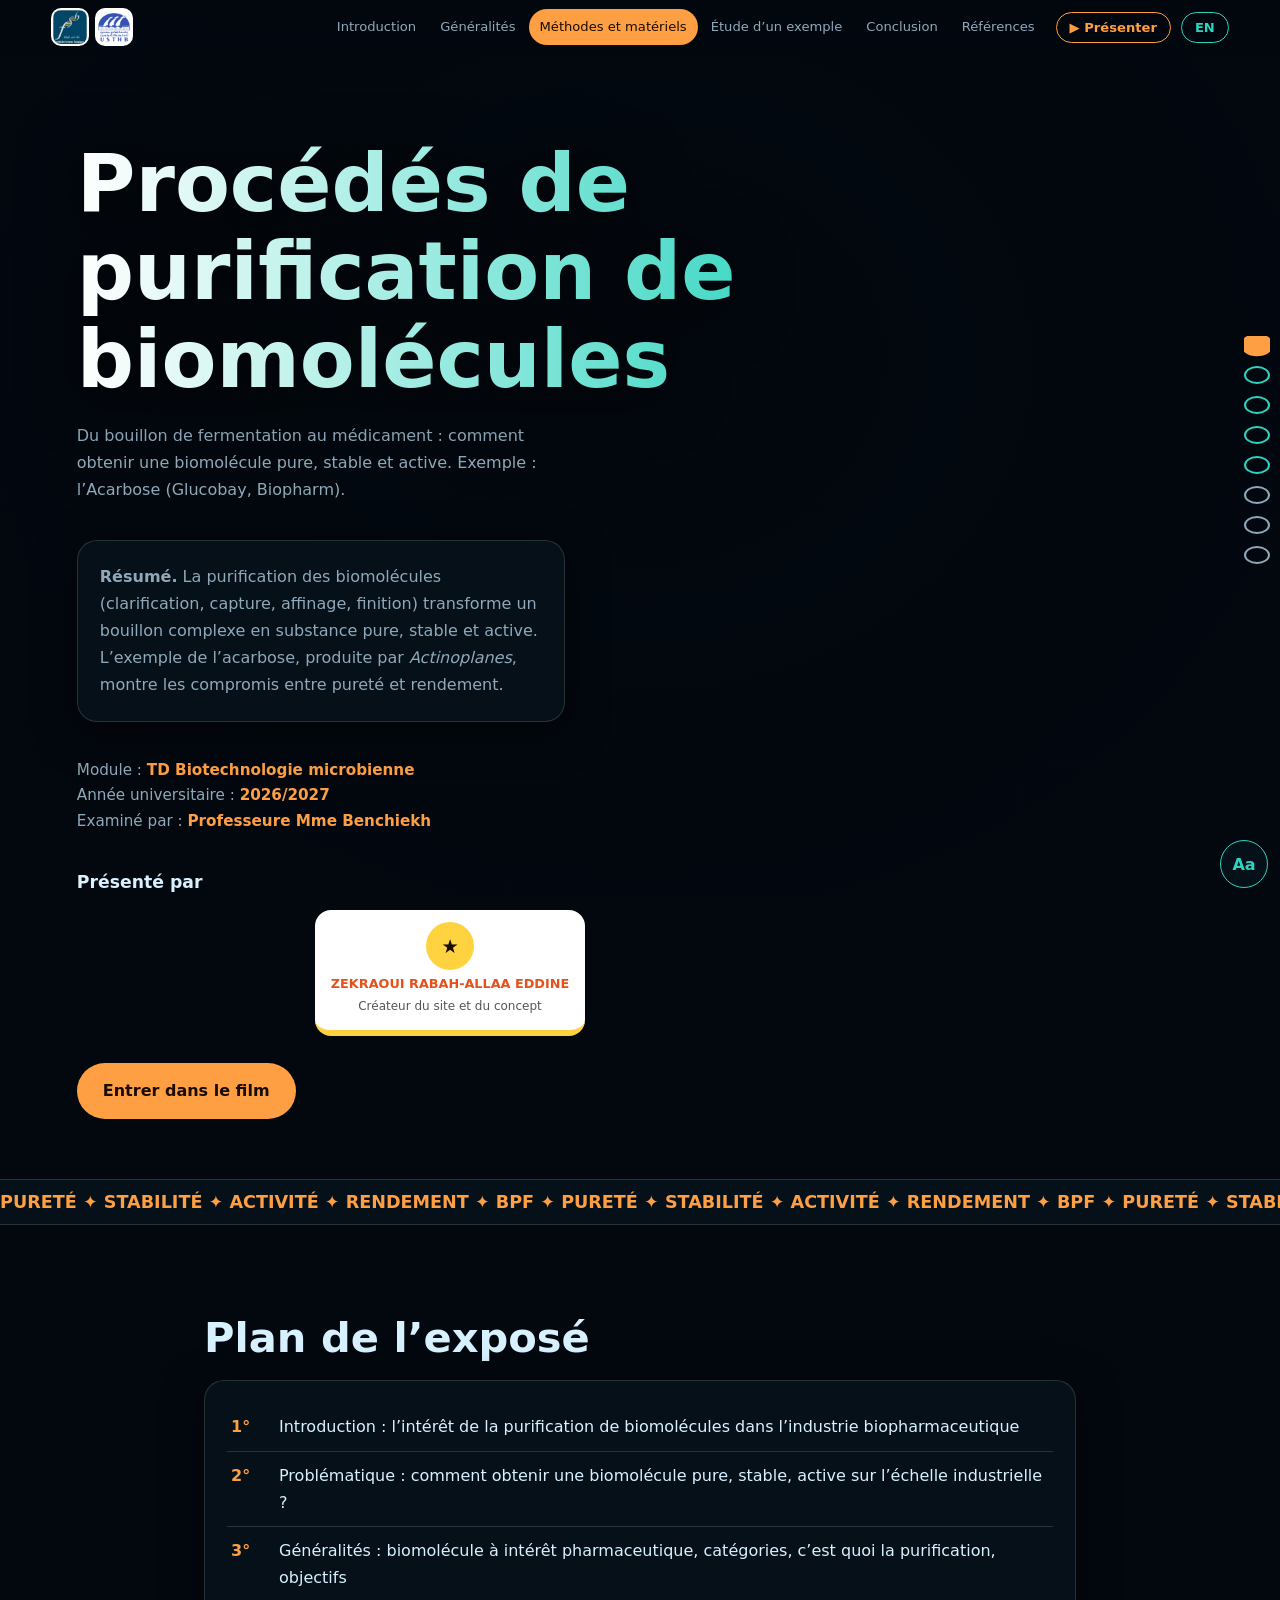
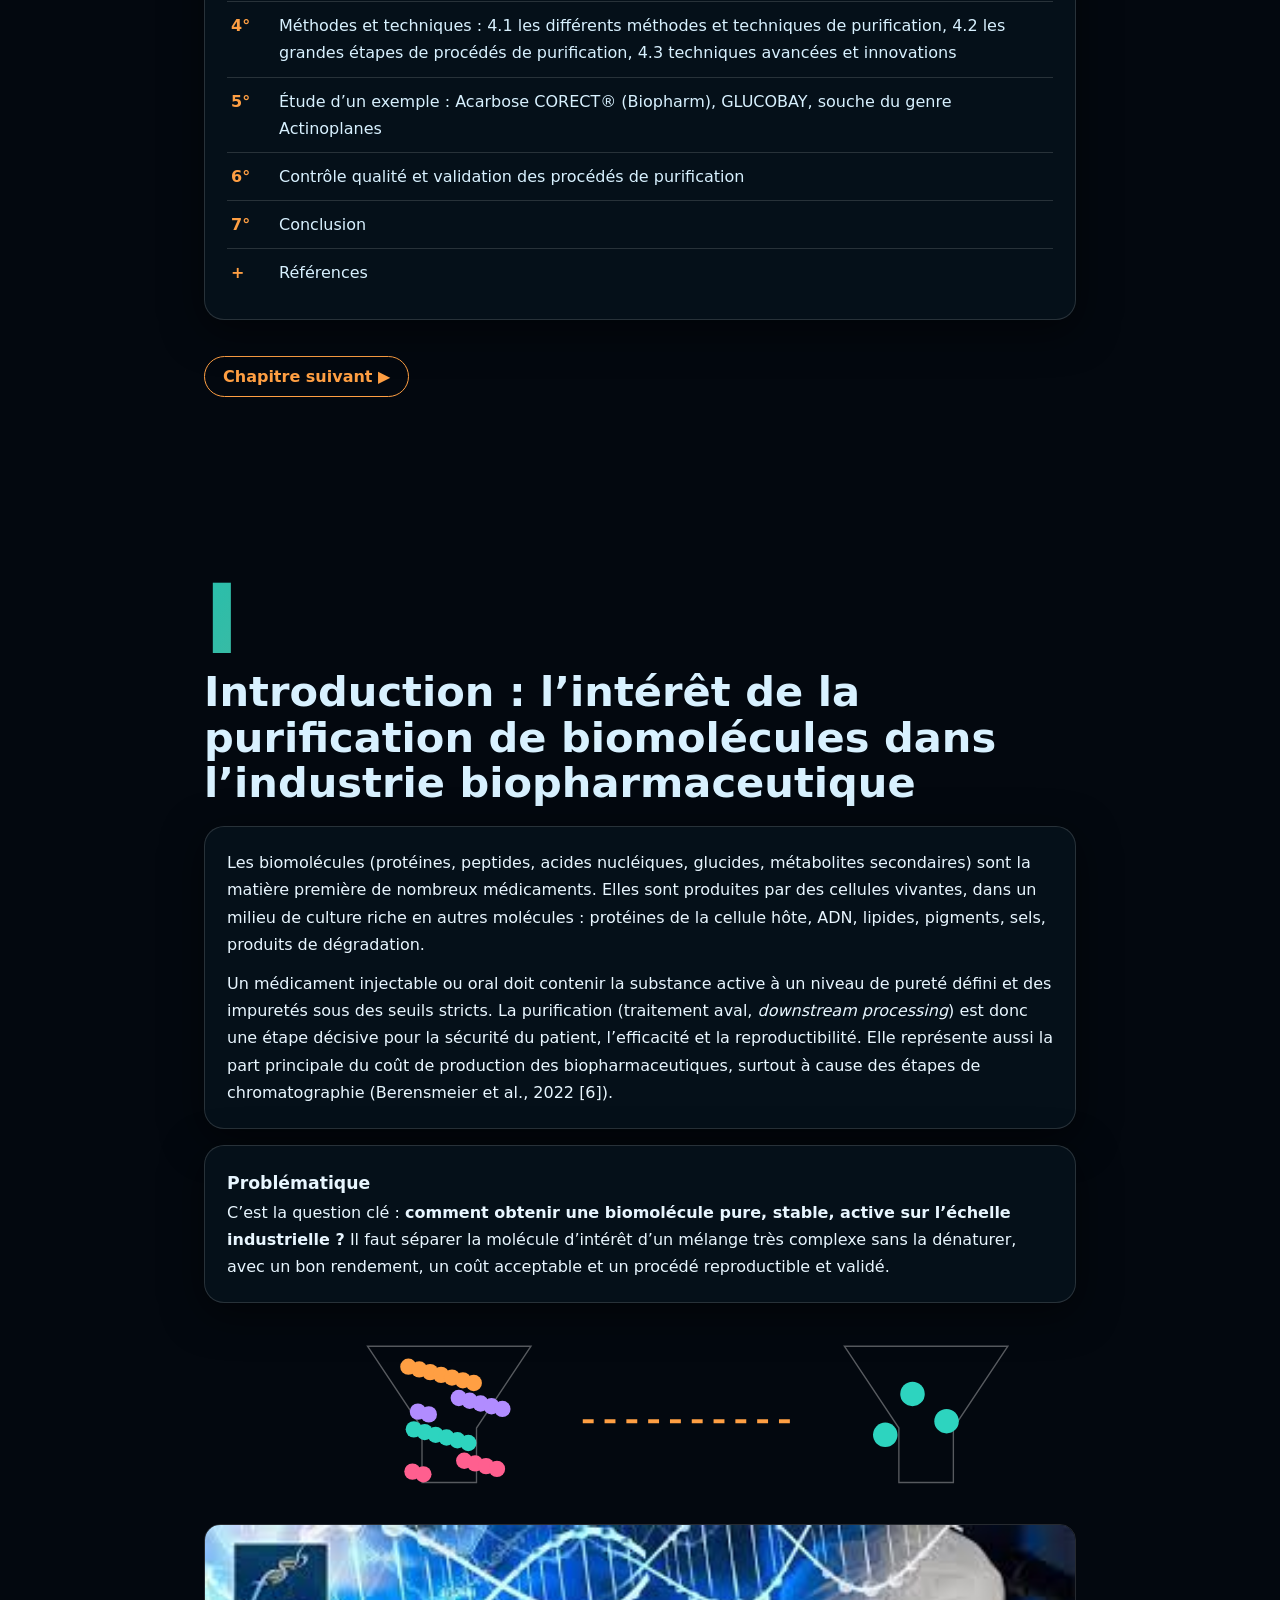
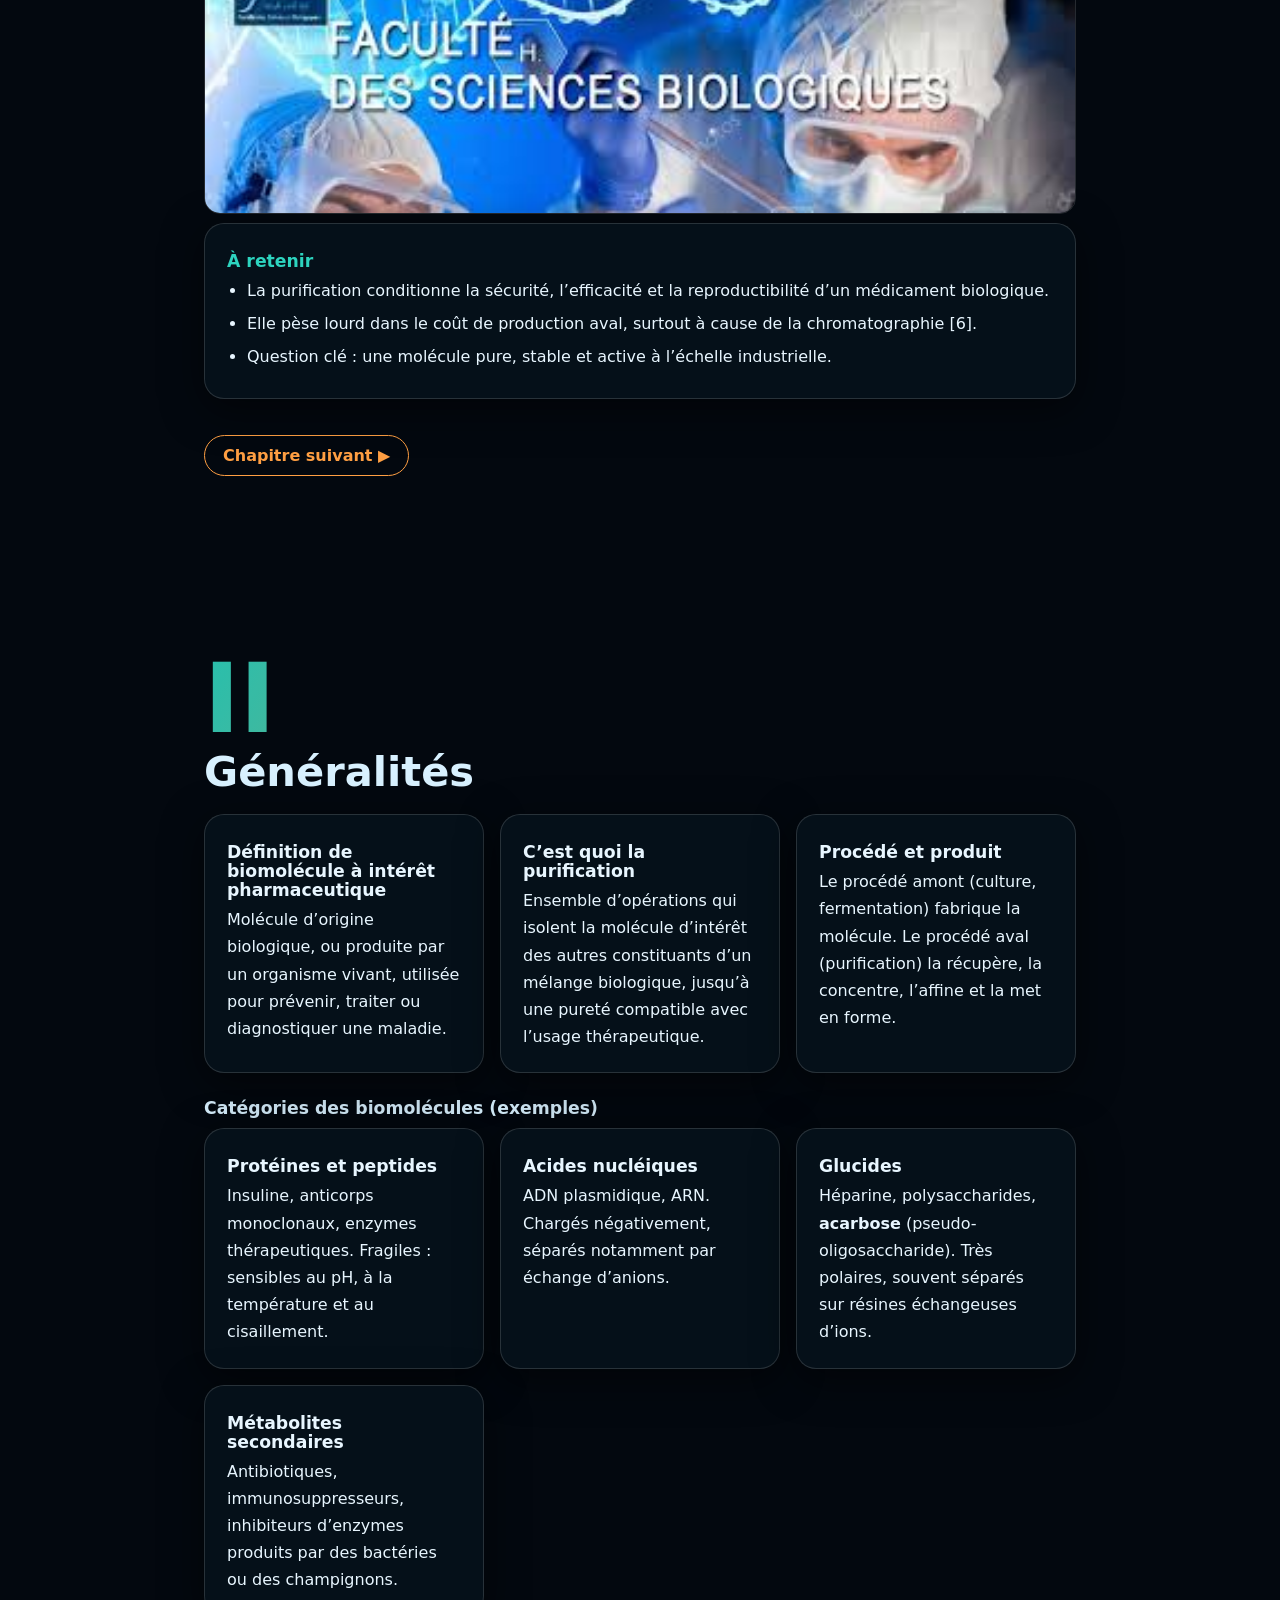
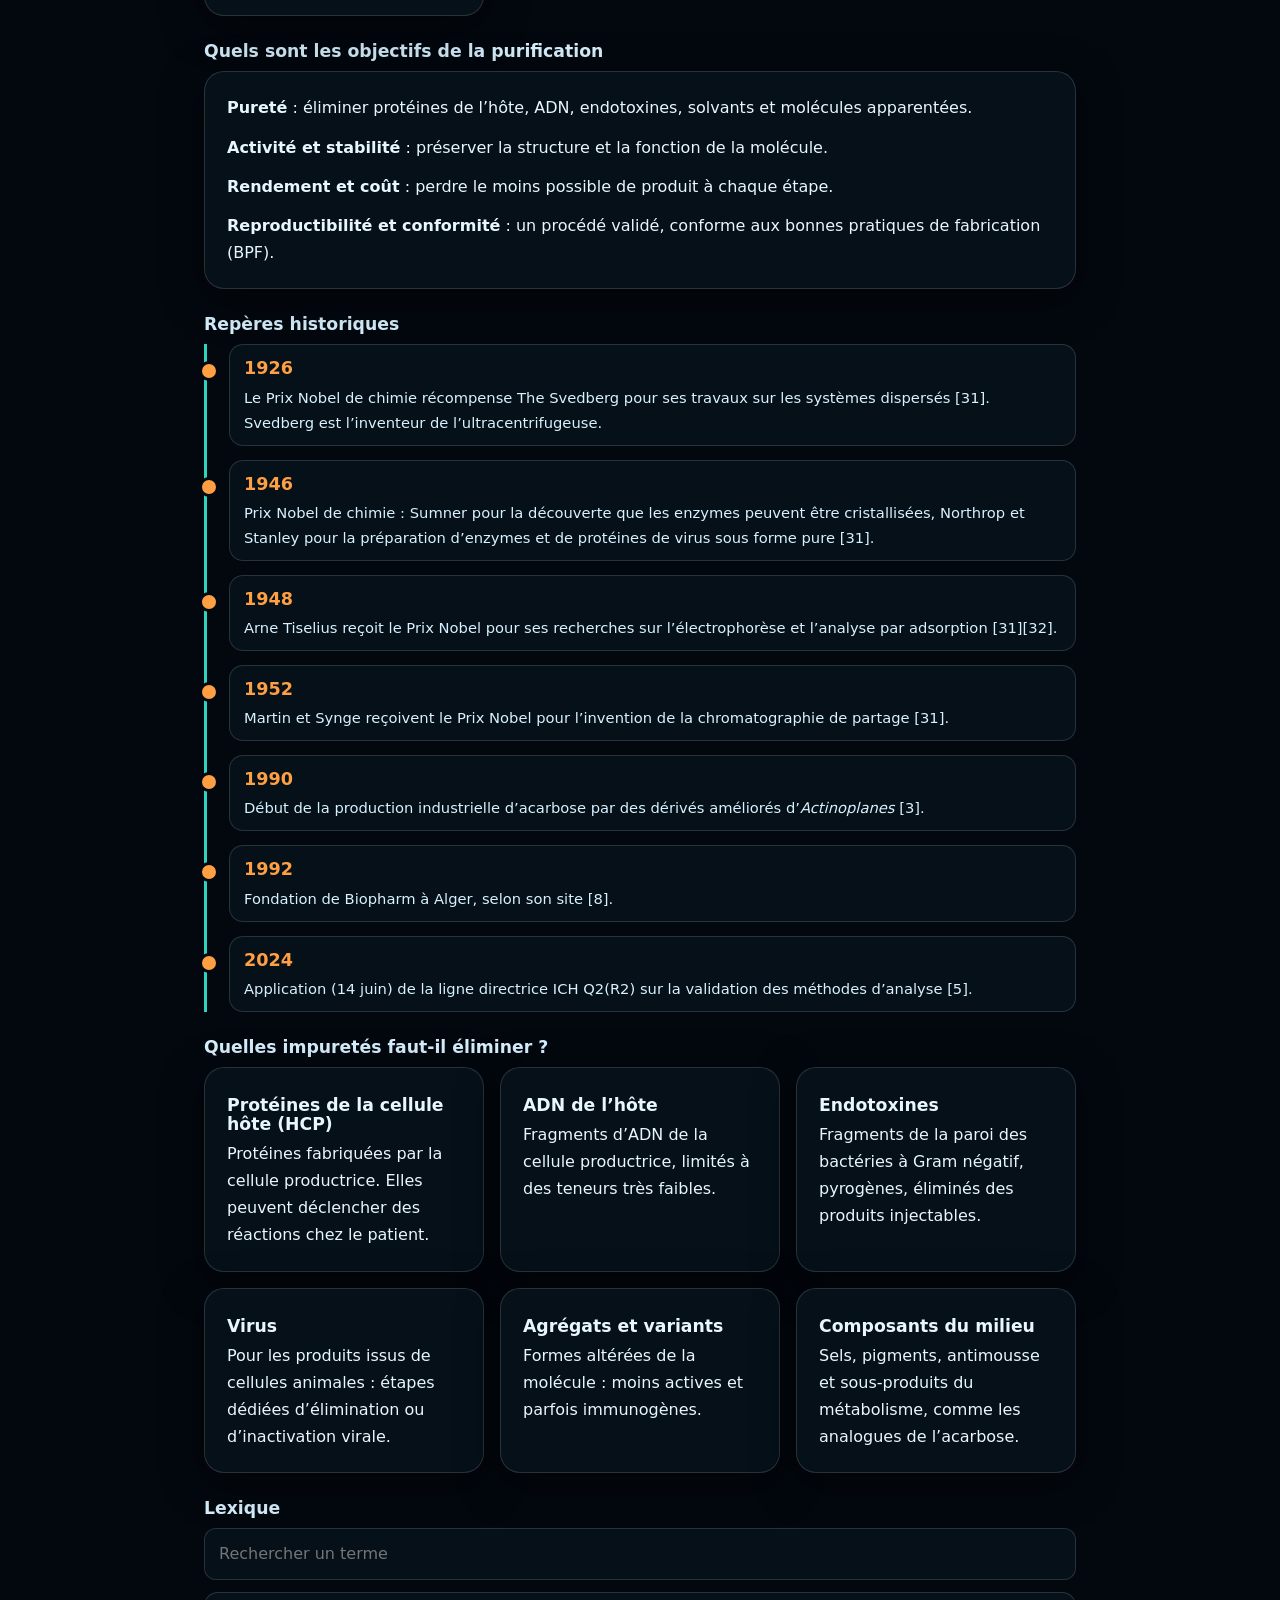
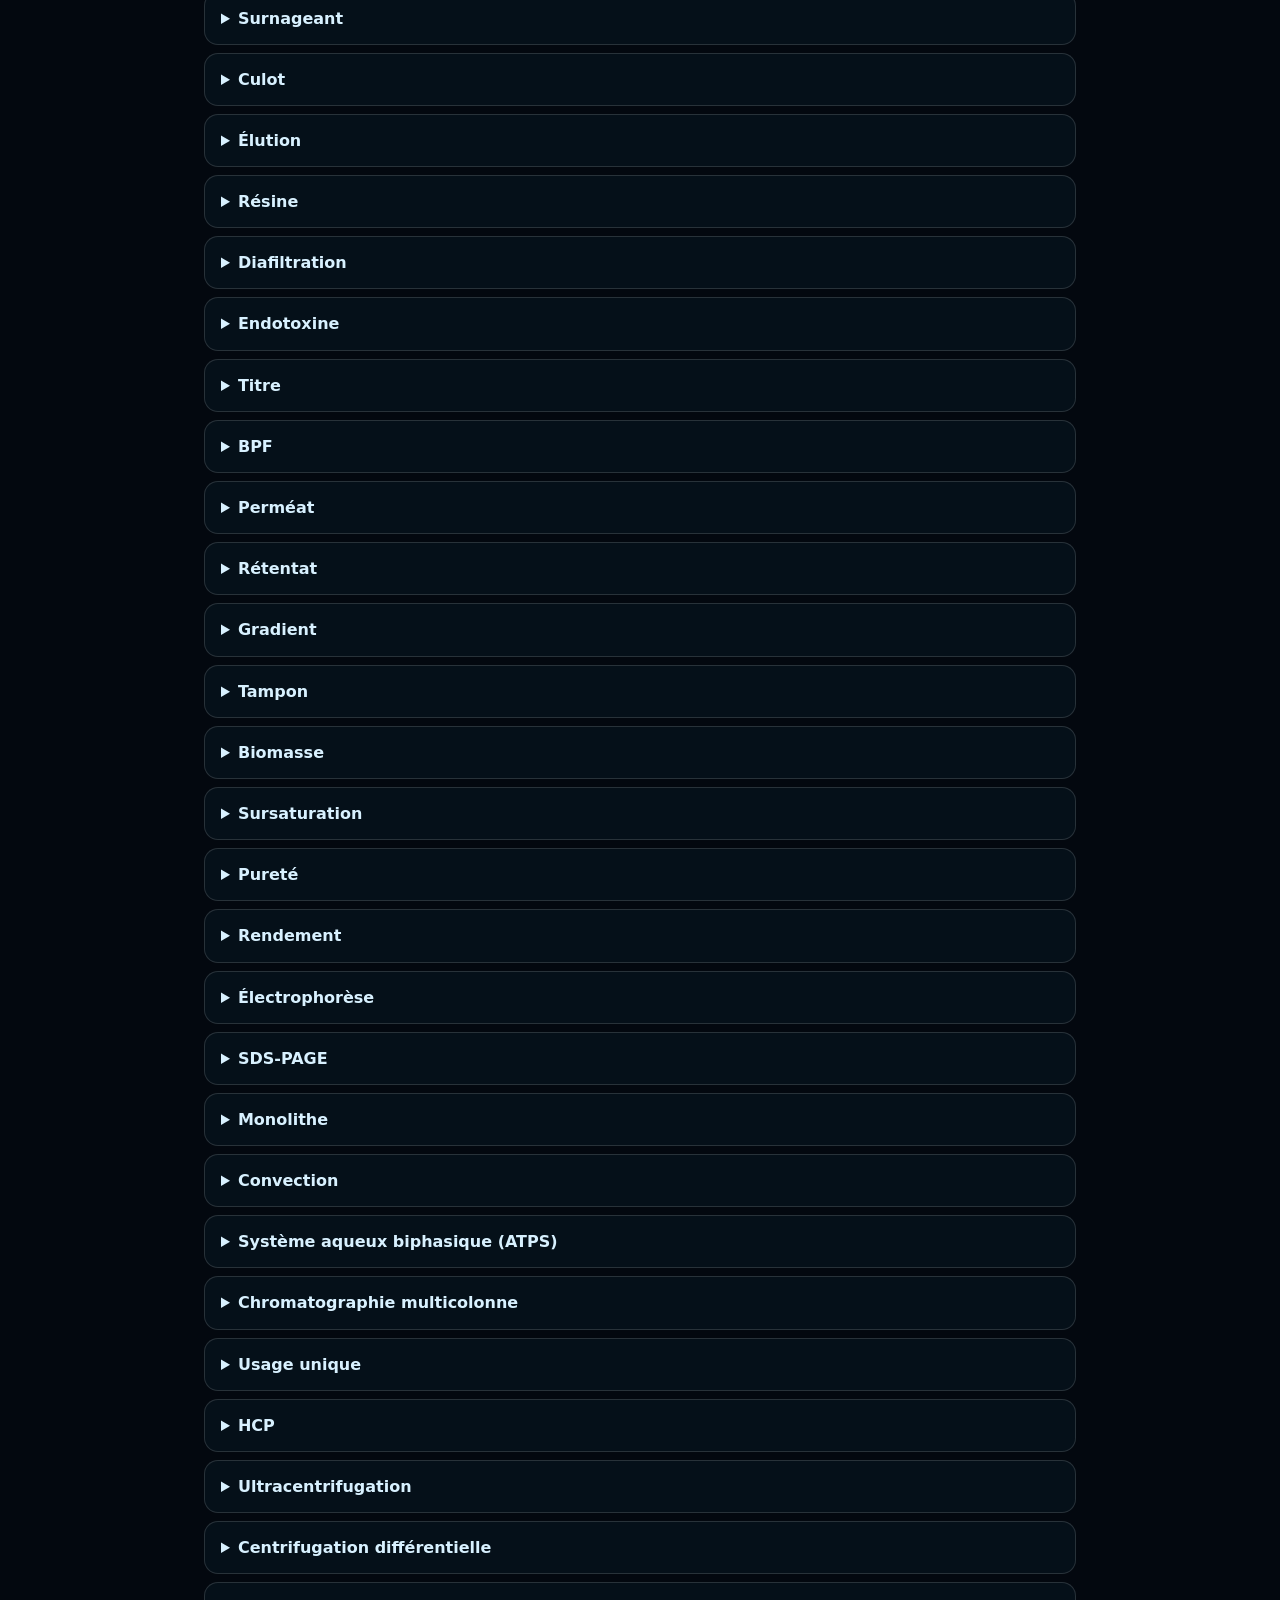
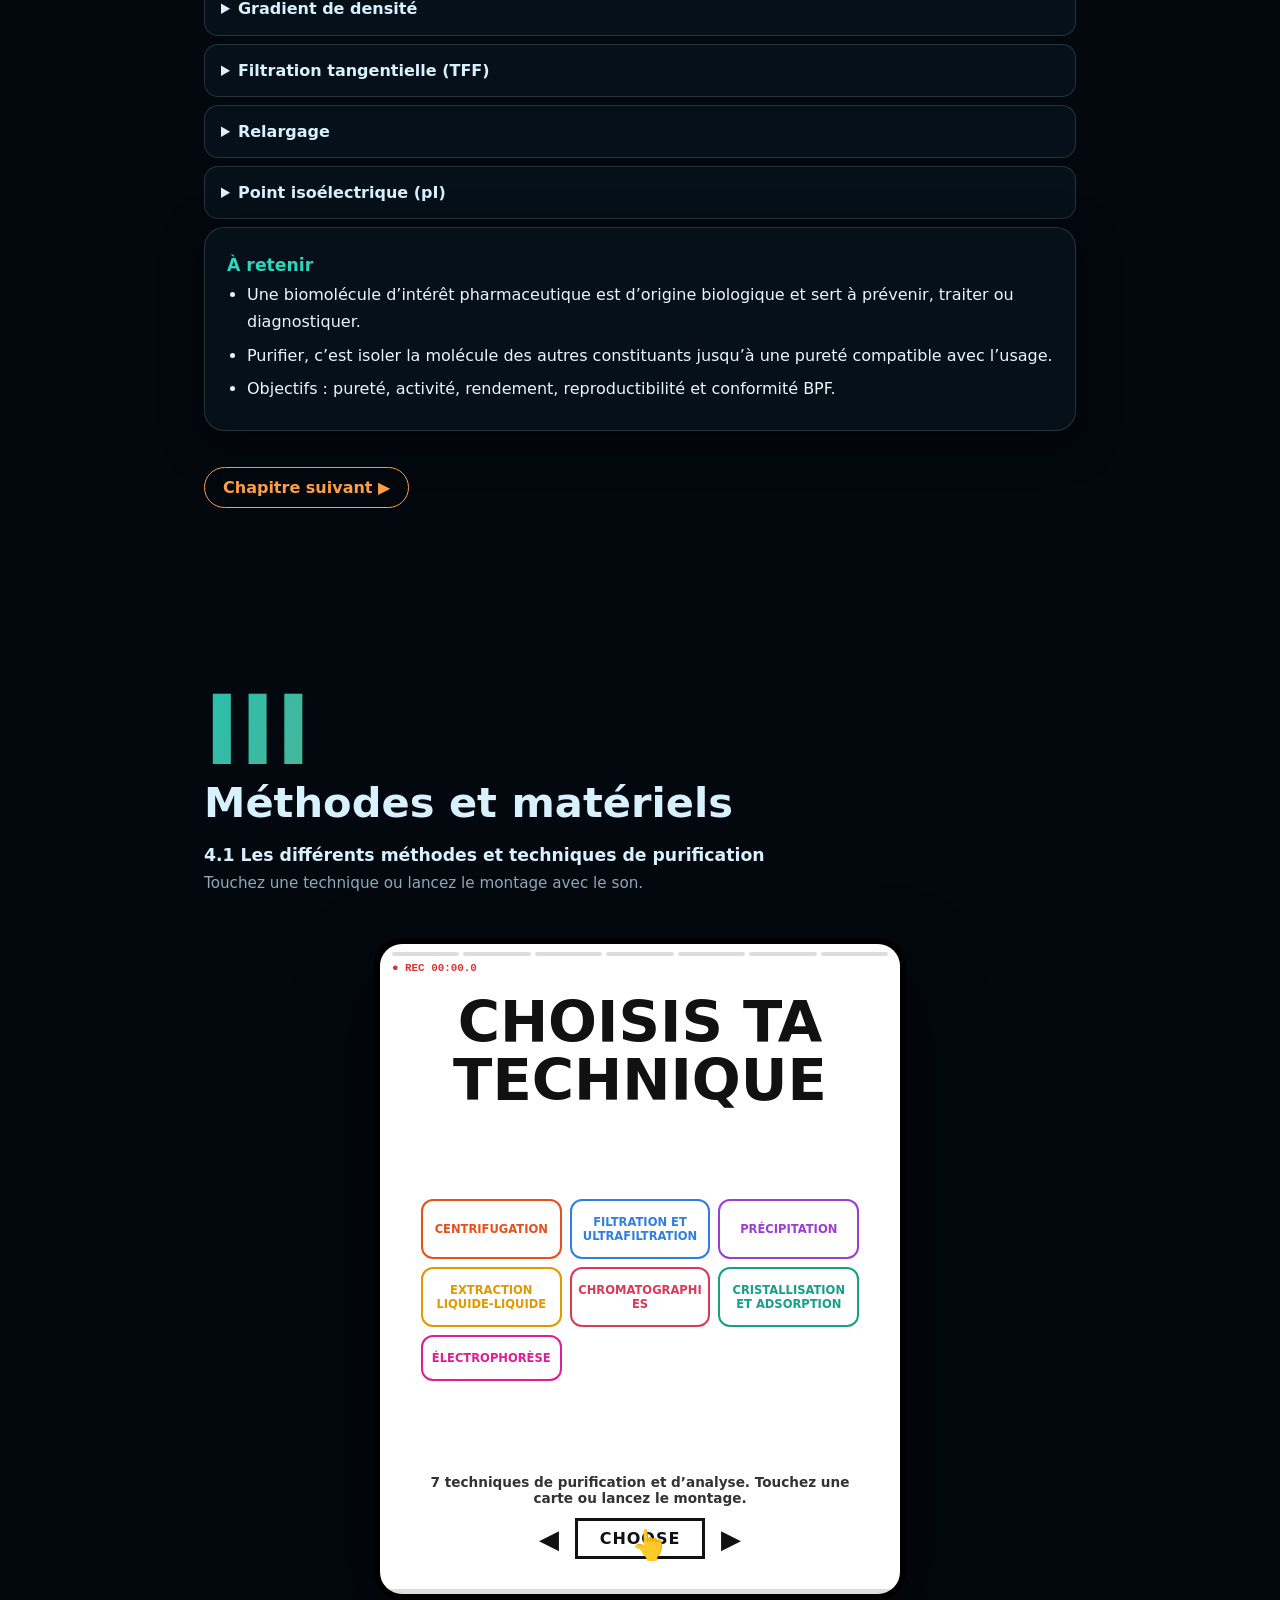
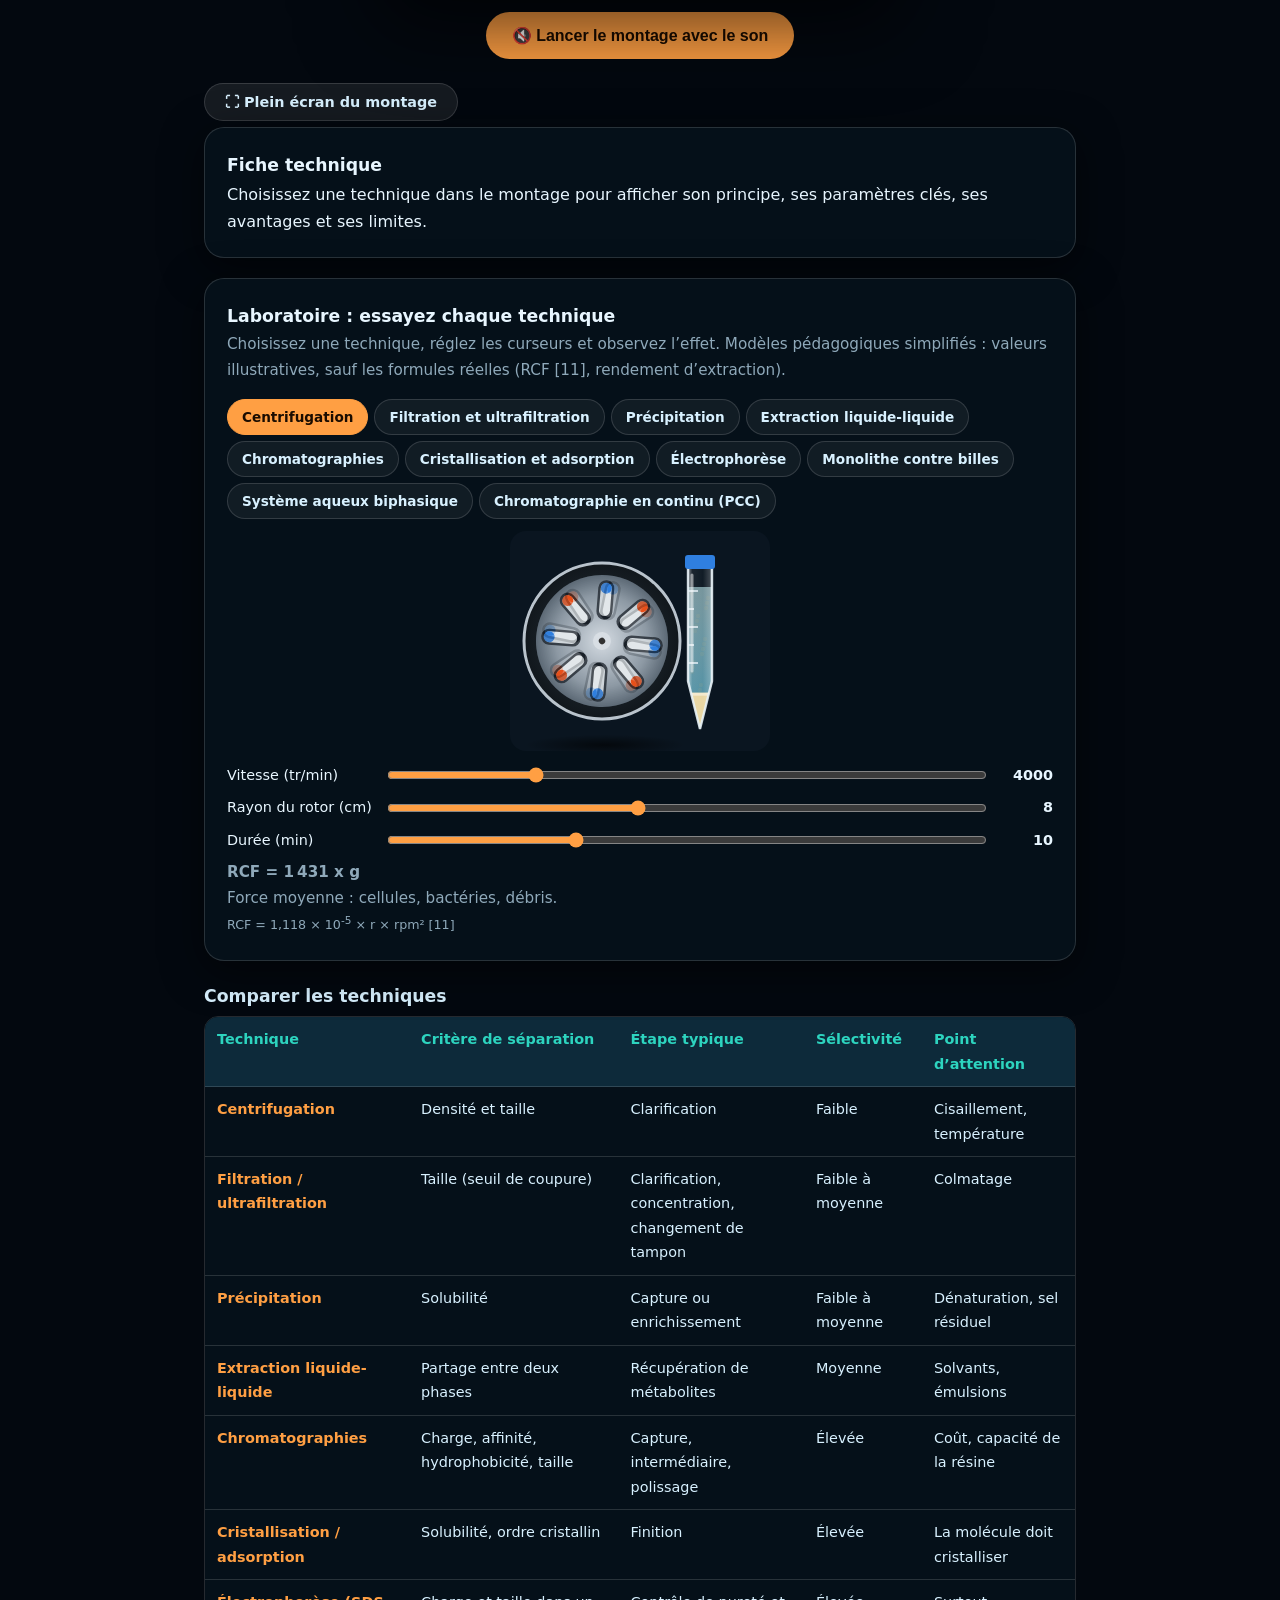
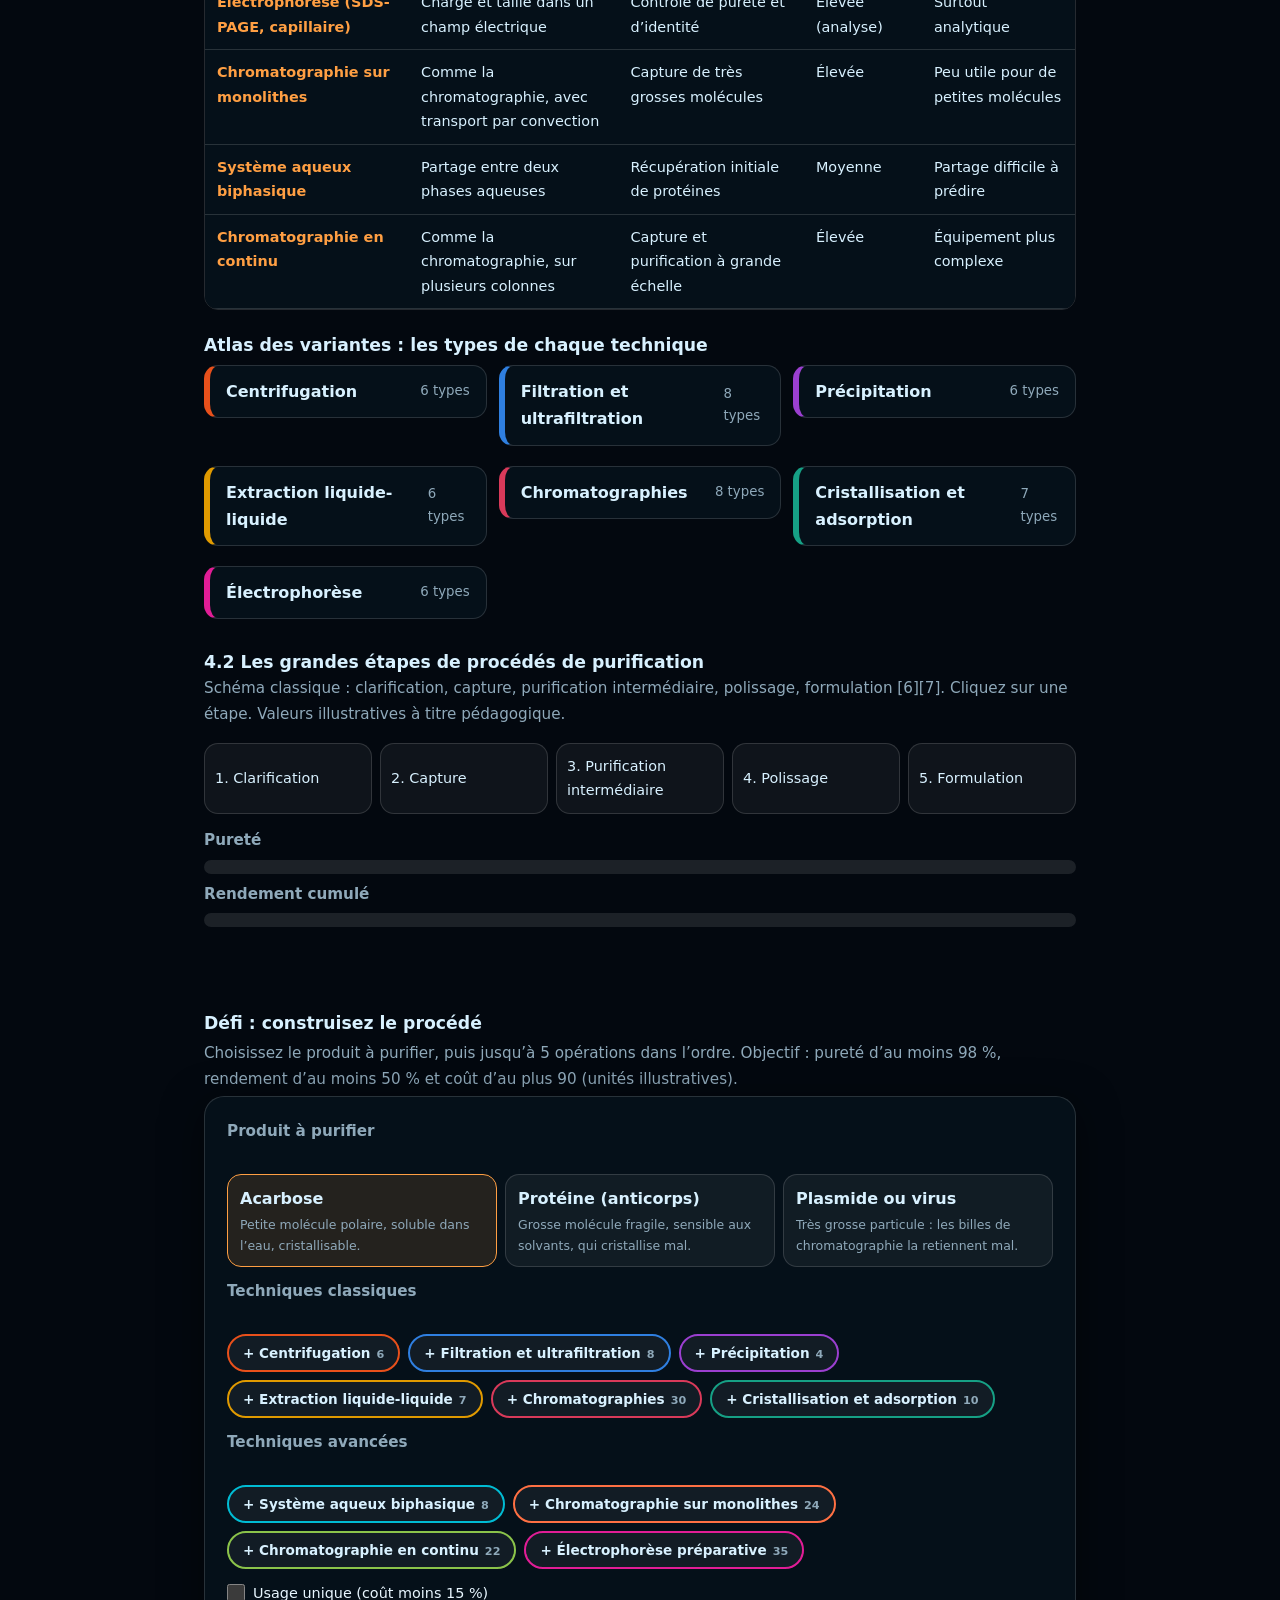
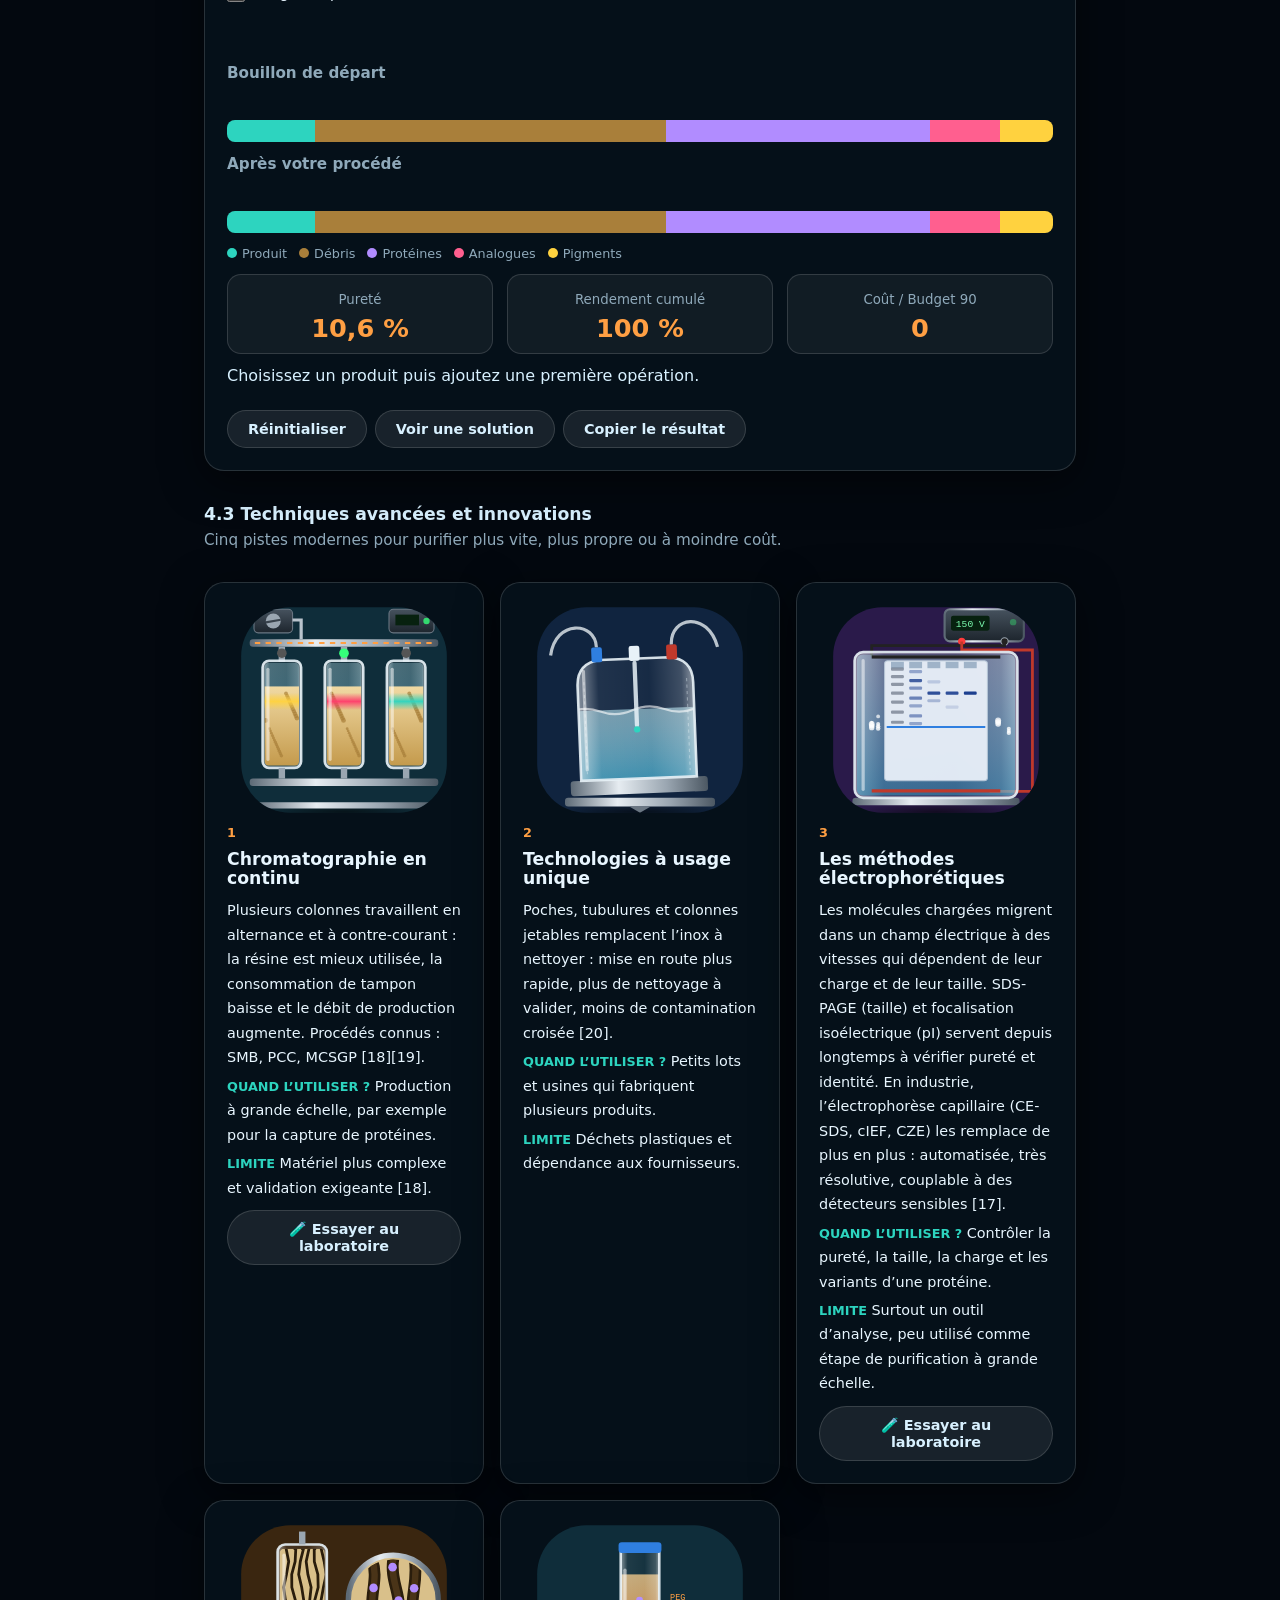
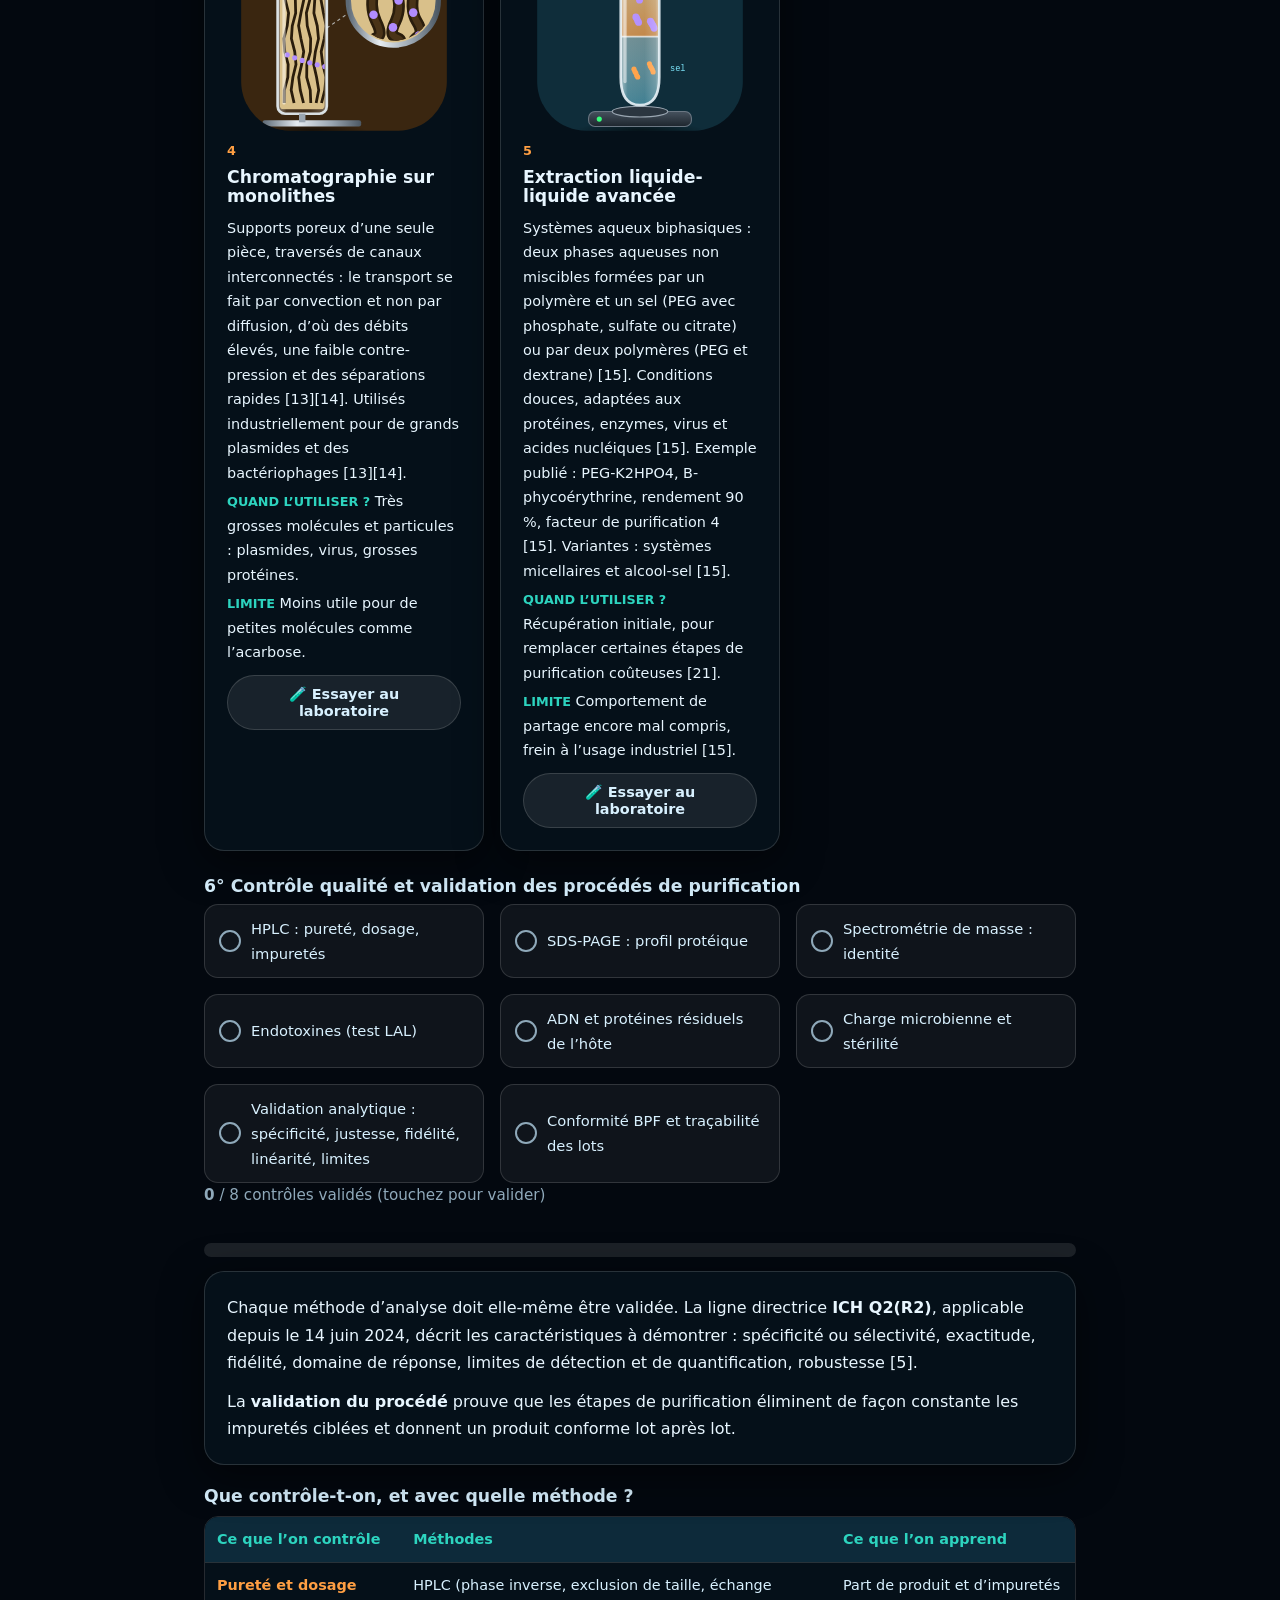
<file: index.html>
<!DOCTYPE html>
    
                                                                       
                                                                    
                                                                                             
                                                                                                                           
                                                                                                                   
                                                                                         
                                                                       
   

<html lang="fr">
<head>
<meta charset="utf-8">
<meta name="viewport" content="width=device-width, initial-scale=1, viewport-fit=cover">
<title>Procédés de purification de biomolécules | Exposé interactif</title>
<meta name="description" content="Exposé interactif sur la purification des biomolécules : sept techniques, laboratoire virtuel, défi du procédé et étude de l’acarbose CORECT® (Biopharm).">
<meta name="keywords" content="purification, biomolécules, chromatographie, centrifugation, électrophorèse, acarbose, CORECT, Biopharm, biotechnologie microbienne, USTHB">
<meta name="author" content="Zekraoui Rabah-Allaa Eddine">
<meta name="robots" content="index, follow, max-image-preview:large">
<meta name="theme-color" content="#0b2b3a">
<meta name="color-scheme" content="dark">
<meta name="format-detection" content="telephone=no">
<link rel="canonical" href="https://intj-boy.github.io/purification-biomolecules/">
<link rel="alternate" hreflang="x-default" href="https://intj-boy.github.io/purification-biomolecules/">
              
<link rel="icon" href="favicon.ico" sizes="any">
<link rel="icon" type="image/png" sizes="32x32" href="assets/icons/icon-32.png">
<link rel="icon" type="image/png" sizes="16x16" href="assets/icons/icon-16.png">
<link rel="apple-touch-icon" sizes="180x180" href="assets/icons/icon-180.png">
<link rel="manifest" href="site.webmanifest">
<meta name="msapplication-TileColor" content="#0b2b3a">
<meta name="msapplication-TileImage" content="assets/icons/icon-150.png">
<meta name="msapplication-config" content="browserconfig.xml">
                                                                                                 
<meta property="og:type" content="website">
<meta property="og:site_name" content="Procédés de purification de biomolécules">
<meta property="og:title" content="Procédés de purification de biomolécules | Exposé interactif">
<meta property="og:description" content="Sept techniques, un laboratoire virtuel, un défi du procédé et l’étude de l’acarbose CORECT® (Biopharm).">
<meta property="og:url" content="https://intj-boy.github.io/purification-biomolecules/">
<meta property="og:image" content="https://intj-boy.github.io/purification-biomolecules/assets/social/og-image.png">
<meta property="og:image:secure_url" content="https://intj-boy.github.io/purification-biomolecules/assets/social/og-image.png">
<meta property="og:image:type" content="image/png">
<meta property="og:image:width" content="1200">
<meta property="og:image:height" content="630">
<meta property="og:image:alt" content="Procédés de purification de biomolécules : matériel de laboratoire illustré et titre de l’exposé">
<meta property="og:locale" content="fr_FR">
<meta property="og:locale:alternate" content="en_US">
                                                                               
                    
<meta name="twitter:card" content="summary_large_image">
<meta name="twitter:title" content="Procédés de purification de biomolécules | Exposé interactif">
<meta name="twitter:description" content="Sept techniques, un laboratoire virtuel, un défi du procédé et l’étude de l’acarbose CORECT® (Biopharm).">
<meta name="twitter:image" content="https://intj-boy.github.io/purification-biomolecules/assets/social/og-image.png">
<meta name="twitter:image:alt" content="Procédés de purification de biomolécules : matériel de laboratoire illustré et titre de l’exposé">
                                                                                                                                                 
                  
<meta name="pinterest-rich-pin" content="true">
<link rel="image_src" href="https://intj-boy.github.io/purification-biomolecules/assets/social/pinterest.png">
                                 
<script type="application/ld+json">{"@context": "https://schema.org", "@graph": [{"@type": "WebSite", "@id": "https://intj-boy.github.io/purification-biomolecules/#website", "url": "https://intj-boy.github.io/purification-biomolecules/", "name": "Procédés de purification de biomolécules", "inLanguage": ["fr", "en"], "author": {"@id": "https://intj-boy.github.io/purification-biomolecules/#author"}}, {"@type": "Person", "@id": "https://intj-boy.github.io/purification-biomolecules/#author", "name": "Zekraoui Rabah-Allaa Eddine", "affiliation": {"@type": "CollegeOrUniversity", "name": "Université des Sciences et de la Technologie Houari Boumediene (USTHB)"}}, {"@type": "LearningResource", "@id": "https://intj-boy.github.io/purification-biomolecules/#resource", "name": "Procédés de purification de biomolécules", "description": "Exposé interactif sur la purification des biomolécules : sept techniques, laboratoire virtuel, défi du procédé et étude de l’acarbose CORECT® (Biopharm).", "url": "https://intj-boy.github.io/purification-biomolecules/", "inLanguage": ["fr", "en"], "learningResourceType": "Exposé interactif", "educationalLevel": "Université", "about": ["Purification des biomolécules", "Chromatographie", "Acarbose"], "author": {"@id": "https://intj-boy.github.io/purification-biomolecules/#author"}, "copyrightHolder": {"@id": "https://intj-boy.github.io/purification-biomolecules/#author"}, "copyrightYear": 2026, "image": "https://intj-boy.github.io/purification-biomolecules/assets/social/og-image.png", "isPartOf": {"@id": "https://intj-boy.github.io/purification-biomolecules/#website"}}]}</script>
<link rel="stylesheet" href="css/theme.css">
<link rel="stylesheet" href="css/style.css">
</head>

</head>
<body>
<a class="skip" href="#intro">Aller au contenu / Skip to content</a><div id="cur"></div><canvas id="gl" aria-hidden="true"></canvas><div id="bar"></div><div class="bars t"></div><div class="bars b"></div>



<header>
  <div class="logos"><img src="assets/logo-fsb.jpg" alt="Logo Faculté des Sciences Biologiques"><img src="assets/logo-usthb.png" alt="Logo USTHB"></div>
  <nav id="nav"></nav><button id="pres"></button><button id="lang">EN</button>
</header>

<main>
                                                                       
<section id="hero"><h1 data-t="title"></h1><p data-t="sub"></p><p class="gl" data-t="abs"></p>
  <p class="exam"><span data-t="mod"></span> : <b data-t="modv"></b><br><span data-t="yr"></span> : <b data-t="yrv"></b><br><span data-t="exam"></span> : <b data-t="examn"></b></p>
  <h3 style="margin-top:20px" data-t="team"></h3><div class="team" id="team"></div><br><a class="btn" href="#intro" data-t="start"></a></section>
<div class="tick" aria-hidden="true"><div></div></div>
<section class="sc rv" id="plan"><h2 data-t="plan_t"></h2><div class="gl" id="plan_l"></div></section>

                                        
<section class="sc rv" id="intro"><div class="chap">I</div><h2 data-t="n1"></h2>
  <div class="gl" data-t="i_p"></div>
  <div class="card"><h3 data-t="i_qt"></h3><p data-t="i_q"></p></div>
  <svg class="ill" viewBox="0 0 640 150" role="img" aria-label="Mixture to pure molecule"><g fill="none" stroke="#ffffff55"><path d="M120 20h120l-40 60v40h-40V80z"/><path d="M470 20h120l-40 60v40h-40V80z"/></g><g id="dots"></g><path d="M270 75h160" stroke="#ff9f43" stroke-width="3" stroke-dasharray="8 8"><animate attributeName="stroke-dashoffset" from="32" to="0" dur="1s" repeatCount="indefinite"/></path><circle cx="520" cy="55" r="9" fill="#2dd4bf"/><circle cx="545" cy="75" r="9" fill="#2dd4bf"/><circle cx="500" cy="85" r="9" fill="#2dd4bf"/></svg>
  <img src="assets/banner-fsb.jpg" alt="Logo Faculté des Sciences Biologiques" style="width:100%;border-radius:16px;border:1px solid var(--line)">
  <div class="gl kt" data-kt="0"></div>
</section>

                        
<section class="sc rv" id="gen"><div class="chap">II</div><h2 data-t="n2"></h2>
  <div class="grid" data-cards="g_d"></div>
  <h3 style="margin:26px 0 10px" data-t="g_ct"></h3><div class="grid" data-cards="g_c"></div>
  <h3 style="margin:26px 0 10px" data-t="g_ot"></h3><div class="gl" data-t="g_o"></div>
  <h3 style="margin:26px 0 10px" data-t="hist_t"></h3><div class="timeline" id="histl"></div>
  <h3 style="margin:26px 0 10px" data-t="imp_t"></h3><div class="grid" id="imp"></div>
  <h3 style="margin:26px 0 10px" data-t="lex_t"></h3><input type="search" id="lexq" class="lexq" aria-label="Search"><div id="lex"></div>
  <div class="gl kt" data-kt="1"></div>
</section>

                                   
<section class="sc rv" id="met"><div class="chap">III</div><h2 data-t="n3"></h2>
  <h3 data-t="m1"></h3><p class="out" data-t="m1p"></p>
  <div id="estage"><div class="edit" id="edit" tabindex="0" aria-label="Methods edit"><div class="segs" id="segs"></div><div class="ring2"></div><div class="rec" id="rec">&#9679; REC 00:00.0</div><div class="no" id="no"></div><div class="tl"><b id="tlb"></b></div>
  <div class="nm" id="nm"></div><div class="fig" id="fig"></div><div class="roster" id="roster"></div><div class="cp" id="cp"></div>
  <div class="choose"><button id="eprev" aria-label="Previous">&#9664;</button><span>CHOOSE</span><button id="enext" aria-label="Next">&#9654;</button><i class="hand" id="hand">&#128070;</i></div></div><div class="efbar"><button id="efsnd" aria-label="Sound">&#128263;</button><button id="efc" aria-label="Close">&#10005;</button></div></div>
  <button class="btn big" id="snd"></button> <button class="mini" id="efs"></button>
  <div class="gl" id="fiche"></div>
  <div class="card lab" id="lab"><h3 data-t="lab_t"></h3><p class="out" data-t="lab_p"></p>
   <div class="ltabs" id="ltabs" role="tablist"></div>
   <div class="labrow"><svg id="labsvg" viewBox="0 0 260 220" role="img" aria-label="Lab"></svg></div>
   <div id="lctl"></div><p class="out" id="rcfo" aria-live="polite"></p></div>
  
  <h3 style="margin:26px 0 10px" data-t="cmp_t"></h3><div class="tw"><table id="cmp"></table></div>
  <h3 style="margin:26px 0 10px" data-t="atl_t"></h3><div class="atl" id="atl"></div>
  <h3 style="margin:26px 0 4px" data-t="m2"></h3><p class="out" data-t="m2p"></p><div id="st1"></div>
  <h3 style="margin:26px 0 8px" data-t="pb_t"></h3><p class="out" data-t="pb_p"></p><div class="card" id="pb"></div>
  <h3 id="adv" style="margin:34px 0 4px" data-t="adv_t"></h3><p class="out" data-t="adv_p"></p><div class="grid" id="advg"></div>
  <h3 id="qcs" style="margin:26px 0 8px" data-t="m3"></h3><div class="grid" id="qc"></div>
  <p class="out"><b id="qcn">0</b> / 8 <span data-t="valid"></span></p><div class="gauge"><div class="g1" id="qcg"></div></div>
  <div class="gl" style="margin-top:14px" data-t="m3p"></div>
  <h3 style="margin:22px 0 10px" data-t="qcc_t"></h3><div class="tw"><table id="qcc"></table></div>
  <h3 id="qbdh" style="margin:30px 0 6px" data-t="qbd_t"></h3><p class="out" data-t="qbd_p"></p><div class="qbdc" id="qbdc"></div><div class="grid" id="qbd"></div>
  <div class="vids" id="vids"></div>
  <div class="gl kt" data-kt="2"></div>
</section>

                                                                               
<section class="sc rv" id="ex"><div class="chap">IV</div><h2 data-t="n4"></h2>
  <div class="grid" data-cards="e_c"></div>
  <div class="kpis" id="kpis"></div>
  <figure class="photo"><img src="assets/corect-box.jpg" alt="CORECT Acarbose 50 mg Biopharm" loading="lazy"><figcaption data-t="e_cap"></figcaption></figure>
  <h3 style="margin:18px 0 10px" data-t="pf_t"></h3><div class="tw"><table id="pf"></table></div>
  <div class="gl" style="margin-top:16px" data-t="e_p"></div>
  <p class="warn" data-t="e_w"></p>
  <h3 style="margin:22px 0 8px" data-t="ac_t"></h3><p class="out" data-t="ac_p"></p><div class="card" id="ac"></div>
  <div class="flow" id="flow"></div><h3 style="margin:22px 0 4px" data-t="e_ft"></h3><p class="out" data-t="e_fp"></p><div id="st2"></div>
  <div class="gl" style="margin-top:14px" data-t="e_d"></div>
  <h3 id="e2h" style="margin:30px 0 6px" data-t="e2_t"></h3><p class="out" data-t="e2_p"></p><h3 style="margin:14px 0 4px" data-t="e2_ft"></h3><p class="out" data-t="e2_fp"></p><div id="st3"></div><div class="tw" style="margin-top:14px"><table id="e2tbl"></table></div>
  <div class="gl kt" data-kt="3"></div>
</section>

                       
<section class="sc rv" id="con"><div class="chap">V</div><h2 data-t="n5"></h2>
  <div class="gl" data-t="c_p"></div>
  <h3 style="margin:22px 0 8px" data-t="jr_t"></h3><p class="out" data-t="jr_p"></p><div class="card" id="jr"></div>
  
  
</section>

                                                          
<section class="sc rv" id="ref"><div class="chap">VI</div><h2 data-t="n6"></h2>
  <h3 id="dlh" style="margin:6px 0 6px" data-t="dl_t"></h3><p class="out" data-t="dl_p"></p><div class="grid" id="dl"></div><p class="out" data-t="dl_note" style="margin-top:8px"></p>
  <ol class="refs gl" id="refs"></ol>
  <div class="card" id="qr"></div>
</section>
</main>

<footer><div class="logos"><img src="assets/logo-fsb.jpg" alt="Logo Faculté des Sciences Biologiques"><img src="assets/logo-usthb.png" alt="Logo USTHB"></div><p data-t="fac"></p>
<p style="margin-top:10px">&copy; 2026 Zekraoui Rabah Allaa Eddine <button class="sq" id="sq" aria-label="Easter egg">🦑</button>. <span data-t="rights"></span></p></footer>

<div id="pnotes" hidden><div id="ptl"></div><div id="pnt"></div></div>
<div id="pbar" hidden><button id="pp" aria-label="Previous">&#9664;</button><span id="pc"></span><span id="pt">00:00</span><button id="pn" aria-label="Next">&#9654;</button><button id="ptm" aria-label="Timer">&#9201; 15</button><button id="pl" aria-label="Laser">&#9673;</button><button id="px" aria-label="Exit">&#10005;</button></div>
<nav id="sdots" aria-label="Sections"></nav>
<div id="tools"><div id="tp"><button id="tdn">A-</button><button id="tup">A+</button><button id="lt">&#9889; Lite</button><button id="tprt">&#128424; PDF</button><button id="thc">&#9681; Contrast</button><button id="tdy">Ab Dyslexia</button><button id="tsr">&#128269; Search</button><button id="thp">? Help</button><button id="tsh">&#8599; Link</button><button id="trf">&#128203; Refs</button></div><button id="tb" aria-label="Tools">Aa</button></div>
<noscript><p style="padding:30px;color:#fff;background:#03080f">Please enable JavaScript to view this presentation. / Activez JavaScript pour afficher cette présentation.</p></noscript>
                                                    
<script src="js/core.js"></script>
<script src="js/content.js"></script>
<script src="js/config.js"></script>
<script src="js/audio-data.js"></script>
<script src="js/scenes.js"></script>
<script src="js/labs.js"></script>
<script src="js/builder.js"></script>
<script src="js/journey.js"></script>
<script src="js/acarbose.js"></script>
<script src="js/qr.js"></script>
<script src="js/advanced.js"></script>
<script src="js/extra.js"></script>
<script src="js/downloads.js"></script>
<script src="js/edit.js"></script>
<script src="js/ui.js"></script>
<script src="js/main.js"></script>
<script src="js/helix.js"></script>
</body>
</html>
</file>
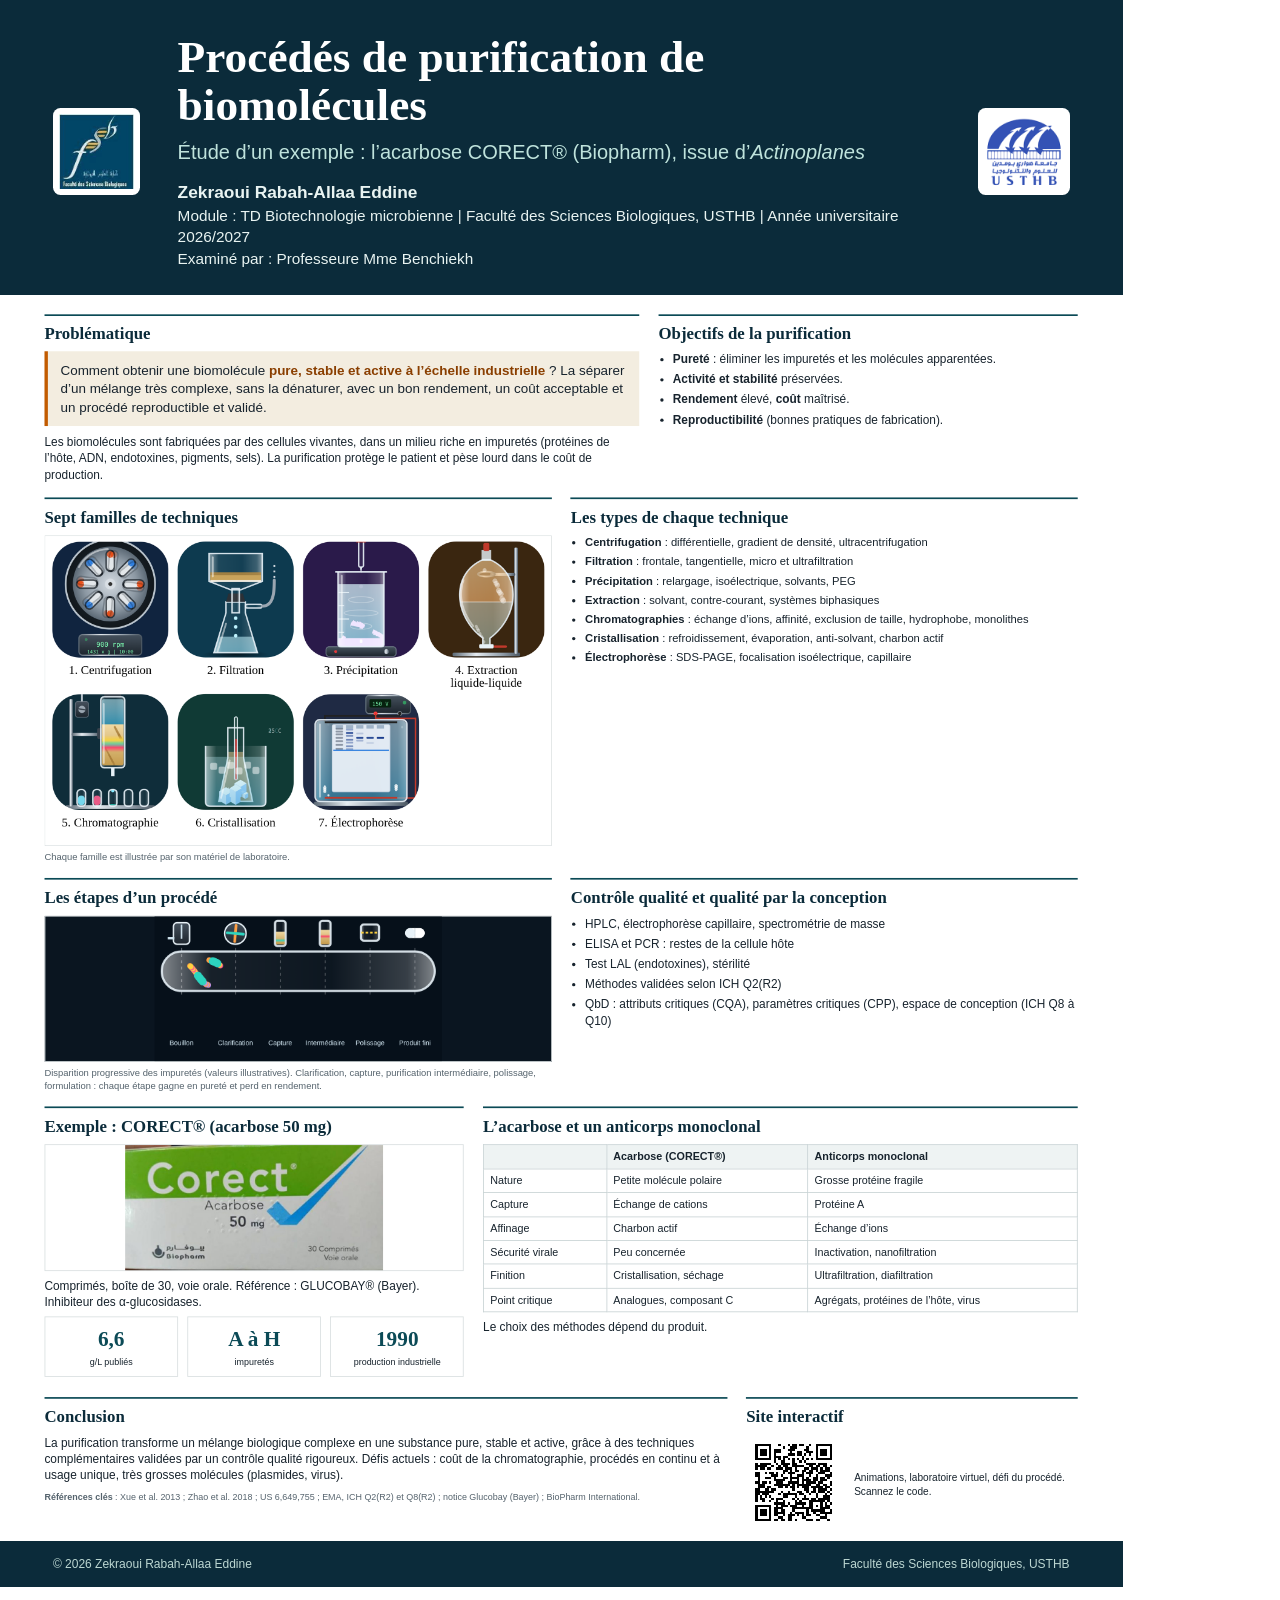
<file: tools/poster.html>
<!doctype html>
<html lang="fr"><head><meta charset="utf-8"><title>Affiche</title><style>
@page{size:297mm 420mm;margin:0}*{box-sizing:border-box;margin:0}
html,body{width:297mm;height:420mm;overflow:hidden}body{position:relative;background:#fff;font-family:'Liberation Sans','Helvetica Neue',Arial,sans-serif;color:#17232d;font-size:10.6pt;line-height:1.38}
.head{background:#0b2b3a;color:#fff;padding:9mm 14mm 7mm;display:flex;gap:10mm;align-items:center}
.head img{height:23mm;background:#fff;padding:1.5mm;border-radius:2mm}
.head h1{font-family:'Liberation Serif',Georgia,serif;font-size:34pt;line-height:1.05;font-weight:700}.head h2{font-weight:400;font-size:15pt;color:#bfe3dc;margin-top:2.5mm}
.by{margin-top:4mm;font-size:11.5pt;color:#e9f4f2}.by b{font-size:13pt}
#wrap{transform-origin:0 0;position:relative}.body{padding:6mm 14mm 0;display:grid;grid-template-columns:repeat(12,1fr);gap:4.5mm 6mm}
.box{border-top:2.2px solid #0b4a56;padding-top:2mm}.box h3{font-family:'Liberation Serif',Georgia,serif;font-size:15pt;color:#0b2b3a;margin-bottom:2mm}
.c12{grid-column:span 12}.c8{grid-column:span 8}.c7{grid-column:span 7}.c6{grid-column:span 6}.c5{grid-column:span 5}.c4{grid-column:span 4}
img.f{width:100%;display:block;border:1px solid #d9dfe0}.cap{font-size:8.4pt;color:#55636d;margin-top:1.5mm}
ul{padding-left:4.5mm}li{margin-bottom:1.2mm}
table{border-collapse:collapse;width:100%;font-size:9.6pt}td,th{border:1px solid #c9d3d5;padding:1.3mm 2mm;text-align:left;vertical-align:top}th{background:#eef3f3}
.key{background:#f3ede0;border-left:4px solid #c25b00;padding:3mm 4mm;font-size:12pt}.key b{color:#8a3f00}
.nums{display:flex;gap:3mm;margin:2mm 0}.nums div{flex:1;border:1px solid #d9dfe0;padding:2mm;text-align:center}.nums b{display:block;font-family:'Liberation Serif',Georgia,serif;font-size:19pt;color:#0b4a56}.nums small{font-size:8pt}
.foot{position:absolute;left:0;right:0;bottom:0;background:#0b2b3a;color:#bcd7d2;padding:4mm 14mm;font-size:9pt;display:flex;justify-content:space-between;align-items:center}
.qr{display:flex;gap:4mm;align-items:center}.qr svg{width:30mm;height:30mm}
.refs{font-size:8pt;color:#55636d}
</style></head><body>
<div class="head"><img src="../assets/logo-fsb.jpg"><div style="flex:1"><h1>Procédés de purification de biomolécules</h1><h2>Étude d’un exemple : l’acarbose CORECT® (Biopharm), issue d’<i>Actinoplanes</i></h2>
<div class="by"><b>Zekraoui Rabah-Allaa Eddine</b><br>Module : TD Biotechnologie microbienne | Faculté des Sciences Biologiques, USTHB | Année universitaire 2026/2027<br>Examiné par : Professeure Mme Benchiekh</div></div><img src="../assets/logo-usthb.png"></div>
<div id="wrap"><div class="body" id="bd">
<div class="box c7"><h3>Problématique</h3><div class="key">Comment obtenir une biomolécule <b>pure, stable et active à l’échelle industrielle</b> ? La séparer d’un mélange très complexe, sans la dénaturer, avec un bon rendement, un coût acceptable et un procédé reproductible et validé.</div>
<p style="margin-top:2.5mm">Les biomolécules sont fabriquées par des cellules vivantes, dans un milieu riche en impuretés (protéines de l’hôte, ADN, endotoxines, pigments, sels). La purification protège le patient et pèse lourd dans le coût de production.</p></div>
<div class="box c5"><h3>Objectifs de la purification</h3><ul><li><b>Pureté</b> : éliminer les impuretés et les molécules apparentées.</li><li><b>Activité et stabilité</b> préservées.</li><li><b>Rendement</b> élevé, <b>coût</b> maîtrisé.</li><li><b>Reproductibilité</b> (bonnes pratiques de fabrication).</li></ul></div>
<div class="box c6"><h3>Sept familles de techniques</h3><img class="f" src="../assets/figures/techniques.png" style="background:#fff"><div class="cap">Chaque famille est illustrée par son matériel de laboratoire.</div></div>
<div class="box c6"><h3>Les types de chaque technique</h3><ul style="font-size:10pt"><li><b>Centrifugation</b> : différentielle, gradient de densité, ultracentrifugation</li><li><b>Filtration</b> : frontale, tangentielle, micro et ultrafiltration</li><li><b>Précipitation</b> : relargage, isoélectrique, solvants, PEG</li><li><b>Extraction</b> : solvant, contre-courant, systèmes biphasiques</li><li><b>Chromatographies</b> : échange d’ions, affinité, exclusion de taille, hydrophobe, monolithes</li><li><b>Cristallisation</b> : refroidissement, évaporation, anti-solvant, charbon actif</li><li><b>Électrophorèse</b> : SDS-PAGE, focalisation isoélectrique, capillaire</li></ul></div>
<div class="box c6"><h3>Les étapes d’un procédé</h3><img class="f" src="../assets/figures/journey.png" style="background:#0a1520;max-height:46mm;object-fit:contain;margin:0 auto"><div class="cap">Disparition progressive des impuretés (valeurs illustratives). Clarification, capture, purification intermédiaire, polissage, formulation : chaque étape gagne en pureté et perd en rendement.</div></div>
<div class="box c6"><h3>Contrôle qualité et qualité par la conception</h3><ul><li>HPLC, électrophorèse capillaire, spectrométrie de masse</li><li>ELISA et PCR : restes de la cellule hôte</li><li>Test LAL (endotoxines), stérilité</li><li>Méthodes validées selon ICH Q2(R2)</li><li>QbD : attributs critiques (CQA), paramètres critiques (CPP), espace de conception (ICH Q8 à Q10)</li></ul></div>
<div class="box c5"><h3>Exemple : CORECT® (acarbose 50 mg)</h3><img class="f" src="../assets/corect-box.jpg" style="max-height:40mm;object-fit:contain;margin:0 auto"><p style="margin-top:2mm">Comprimés, boîte de 30, voie orale. Référence : GLUCOBAY® (Bayer). Inhibiteur des α-glucosidases.</p>
<div class="nums"><div><b>6,6</b><small>g/L publiés</small></div><div><b>A à H</b><small>impuretés</small></div><div><b>1990</b><small>production industrielle</small></div></div></div>
<div class="box c7"><h3>L’acarbose et un anticorps monoclonal</h3><table><tr><th></th><th>Acarbose (CORECT®)</th><th>Anticorps monoclonal</th></tr><tr><td>Nature</td><td>Petite molécule polaire</td><td>Grosse protéine fragile</td></tr><tr><td>Capture</td><td>Échange de cations</td><td>Protéine A</td></tr><tr><td>Affinage</td><td>Charbon actif</td><td>Échange d’ions</td></tr><tr><td>Sécurité virale</td><td>Peu concernée</td><td>Inactivation, nanofiltration</td></tr><tr><td>Finition</td><td>Cristallisation, séchage</td><td>Ultrafiltration, diafiltration</td></tr><tr><td>Point critique</td><td>Analogues, composant C</td><td>Agrégats, protéines de l’hôte, virus</td></tr></table><p style="margin-top:2mm">Le choix des méthodes dépend du produit.</p></div>
<div class="box c8"><h3>Conclusion</h3><p>La purification transforme un mélange biologique complexe en une substance pure, stable et active, grâce à des techniques complémentaires validées par un contrôle qualité rigoureux. Défis actuels : coût de la chromatographie, procédés en continu et à usage unique, très grosses molécules (plasmides, virus).</p><div class="refs" style="margin-top:2mm"><b>Références clés</b> : Xue et al. 2013 ; Zhao et al. 2018 ; US 6,649,755 ; EMA, ICH Q2(R2) et Q8(R2) ; notice Glucobay (Bayer) ; BioPharm International.</div></div>
<div class="box c4"><h3>Site interactif</h3><div class="qr"><div id="qrbox"></div><div style="font-size:9pt">Animations, laboratoire virtuel, défi du procédé. Scannez le code.</div></div></div>
</div></div>
<div class="foot"><span>© 2026 Zekraoui Rabah-Allaa Eddine</span><span>Faculté des Sciences Biologiques, USTHB</span></div><script>window.addEventListener("load",function(){const w=document.getElementById("wrap"),W=297/25.4*96,limit=(420-12)/25.4*96,top=document.querySelector(".head").getBoundingClientRect().height;let z=1;
for(;z>0.6;z-=0.01){w.style.width=(W/z)+"px";w.style.transform="scale("+z+")";const b=w.getBoundingClientRect().bottom;if(b<=limit)break}
window.__z=z;window.__b=Math.round(w.getBoundingClientRect().bottom/96*25.4)});</script><script src="../js/qr.js"></script><script src="../js/config.js"></script><script>document.getElementById("qrbox").innerHTML=qrSvg(SITE_URL,200)</script></body></html>
</file>
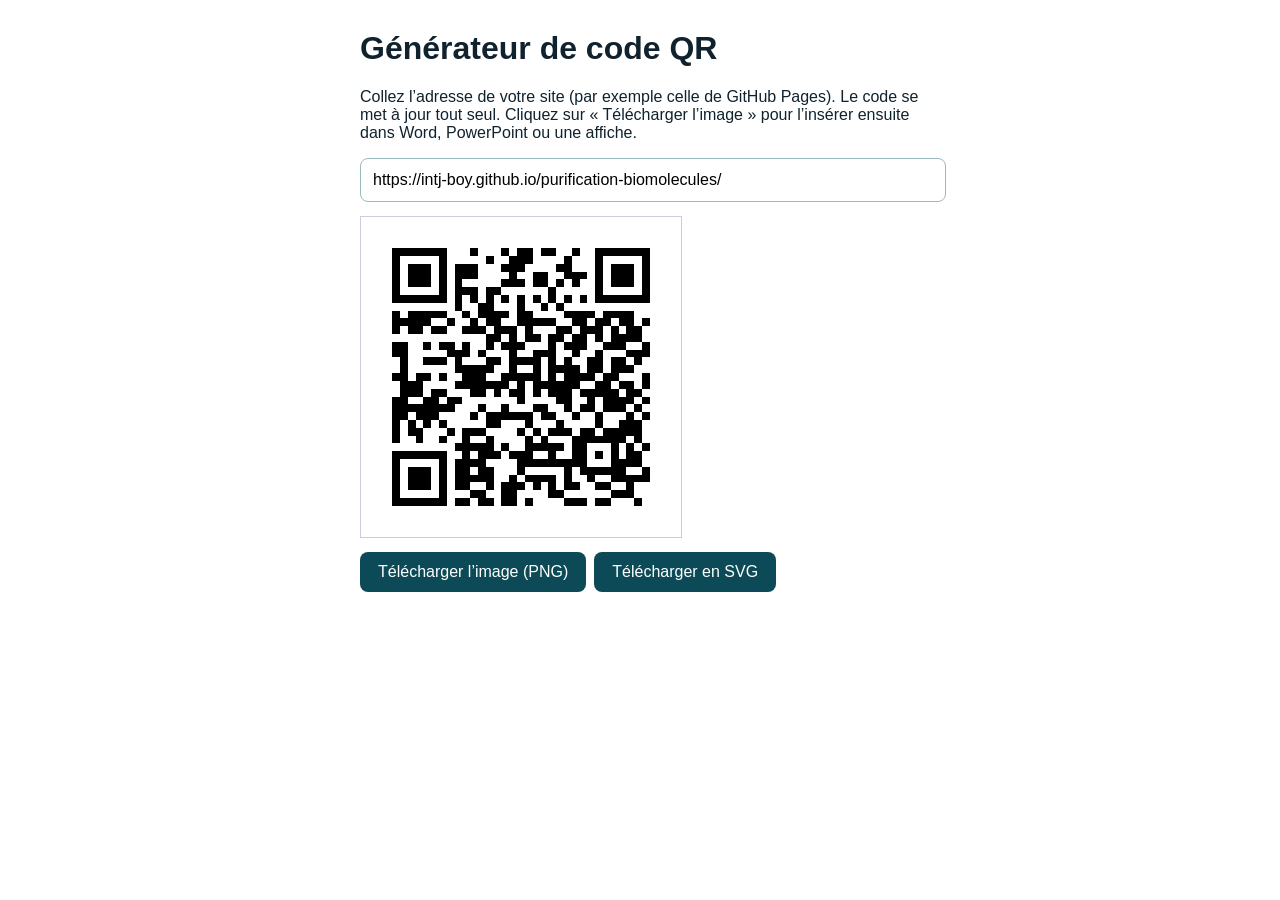
<file: tools/qr-generator.html>
<!doctype html><html lang="fr"><head><meta charset="utf-8"><meta name="viewport" content="width=device-width, initial-scale=1"><title>Générateur de code QR</title>
<style>body{font-family:Arial,sans-serif;max-width:560px;margin:30px auto;padding:0 16px;color:#10222e}input{width:100%;padding:12px;font-size:16px;border:1px solid #9bb;border-radius:8px}button{padding:11px 18px;font-size:16px;margin:10px 8px 0 0;border:0;border-radius:8px;background:#0b4a56;color:#fff;cursor:pointer}#q svg{width:320px;height:320px;border:1px solid #ccd;margin-top:14px}</style></head>
<body><h1>Générateur de code QR</h1><p>Collez l’adresse de votre site (par exemple celle de GitHub Pages). Le code se met à jour tout seul. Cliquez sur « Télécharger l’image » pour l’insérer ensuite dans Word, PowerPoint ou une affiche.</p>
<input id="u" aria-label="Adresse du site"><div id="q"></div><button id="png">Télécharger l’image (PNG)</button><button id="svg">Télécharger en SVG</button>
<script src="../js/qr.js"></script><script src="../js/config.js"></script>
<script>const u=document.getElementById('u'),q=document.getElementById('q');u.value=SITE_URL;
function draw(){try{q.innerHTML=qrSvg(u.value,320)}catch(e){q.textContent='Adresse trop longue ou vide.'}}u.oninput=draw;draw();
function save(name,blob){const a=document.createElement('a');a.href=URL.createObjectURL(blob);a.download=name;a.click()}
document.getElementById('svg').onclick=()=>save('code-qr.svg',new Blob([qrSvg(u.value,1000)],{type:'image/svg+xml'}));
document.getElementById('png').onclick=()=>{const img=new Image();img.onload=()=>{const c=document.createElement('canvas');c.width=c.height=1000;const x=c.getContext('2d');x.fillStyle='#fff';x.fillRect(0,0,1000,1000);x.drawImage(img,0,0,1000,1000);c.toBlob(b=>save('code-qr.png',b))};img.src='data:image/svg+xml;charset=utf-8,'+encodeURIComponent(qrSvg(u.value,1000))}</script></body></html>
</file>
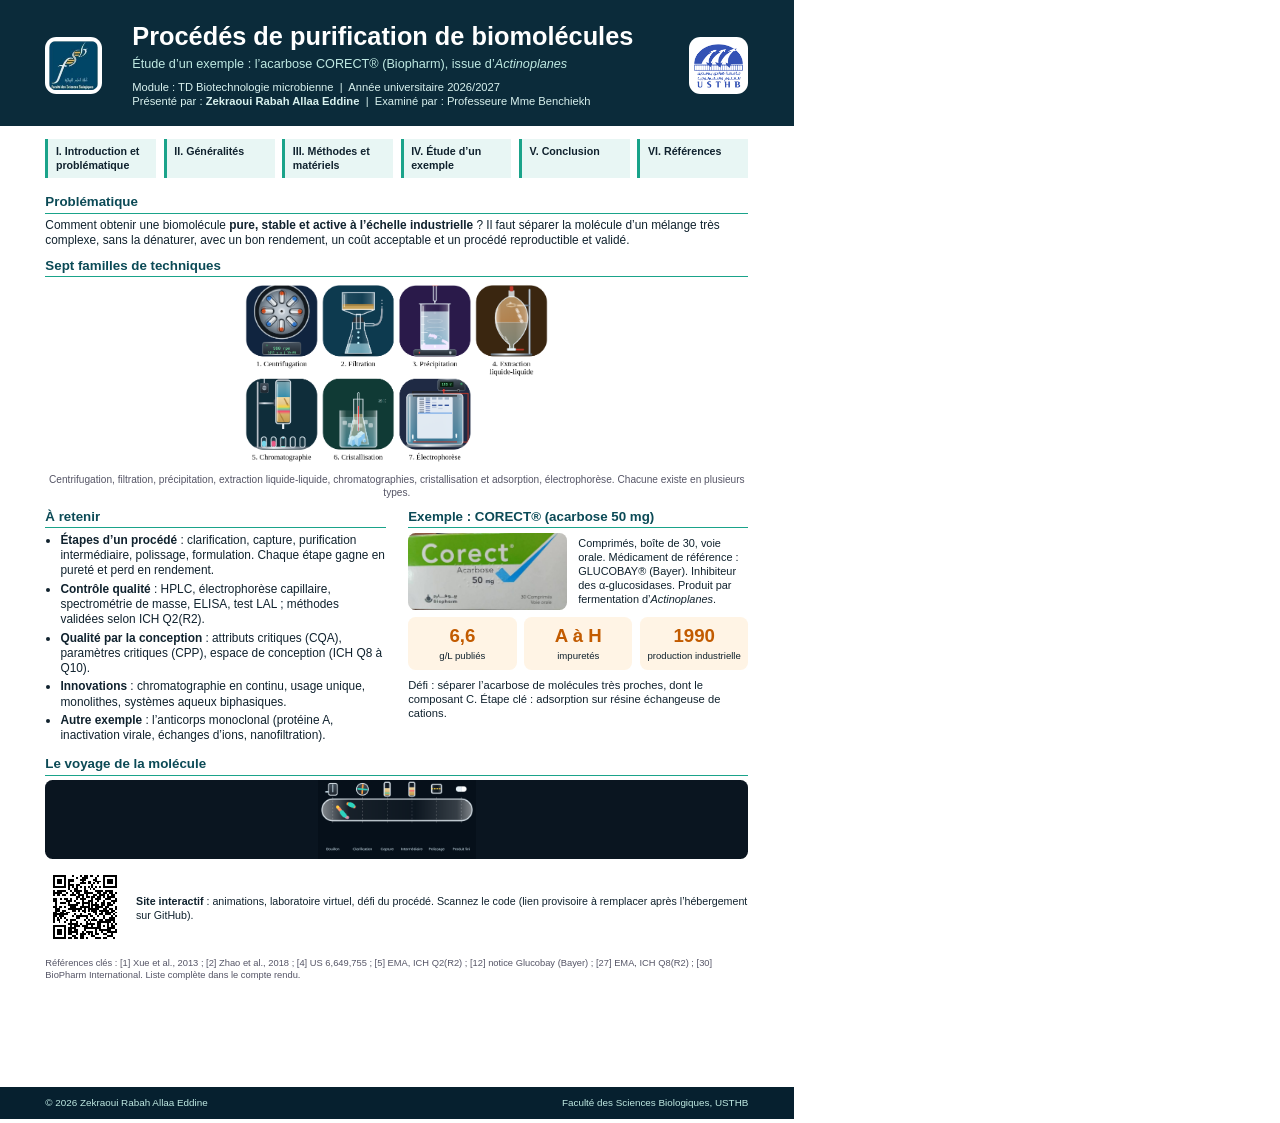
<file: tools/resume-1-page.html>
<!doctype html>
<html lang="fr"><head><meta charset="utf-8"><style>
@page{size:A4;margin:0}*{box-sizing:border-box;margin:0}
html{height:297mm;overflow:hidden}body{position:relative;width:210mm;height:296mm;font-family:'Liberation Sans','DejaVu Sans',Arial,sans-serif;color:#10222e;font-size:8.9pt;line-height:1.28;overflow:hidden}
.top{background:#0b2b3a;color:#fff;padding:6mm 12mm 4.5mm;display:flex;gap:8mm;align-items:center}
.top img{height:15mm;background:#fff;border-radius:3mm;padding:1mm}.top h1{font-size:19pt;line-height:1.1;margin-bottom:1.5mm}.top p{font-size:9.5pt;color:#bfe9e2}
.meta{font-size:8.4pt;color:#d8f1ee;margin-top:2mm}.wrap{padding:3.5mm 12mm 0}
.plan{display:flex;gap:2mm;margin-bottom:4mm}.plan span{flex:1;background:#e8f6f4;border-left:3px solid #1aa38a;padding:1.6mm 2mm;font-size:8pt;font-weight:700}
h2{font-size:10pt;color:#0b4a56;margin:2.2mm 0 1.2mm;border-bottom:1.5px solid #1aa38a;padding-bottom:.6mm}
.cols{display:flex;gap:6mm}.cols>div{flex:1}ul{padding-left:4mm}li{margin-bottom:.9mm}
.fig{width:100%;border-radius:2mm;display:block}.cap{font-size:7.6pt;color:#556;text-align:center;margin-top:.8mm}
.kp{display:flex;gap:2mm;margin:2mm 0}.kp div{flex:1;background:#fff4e5;border-radius:2mm;padding:1.8mm;text-align:center}.kp b{display:block;font-size:14pt;color:#c25b00}.kp small{font-size:7.2pt}
.prod{display:flex;gap:3mm;align-items:center}.prod img{width:42mm;border-radius:2mm}
.qr{display:flex;gap:3mm;align-items:center;margin-top:2mm}.qr svg{width:21mm;height:21mm}.qr p{font-size:8pt}
.foot{position:absolute;bottom:0;left:0;right:0;background:#06202f;color:#bfe9e2;font-size:7.4pt;padding:2.5mm 12mm;display:flex;justify-content:space-between}
.refs{font-size:7pt;color:#556;margin-top:2mm}
</style></head><body>
<div class="top"><img src="../assets/logo-fsb.jpg"><div style="flex:1"><h1>Procédés de purification de biomolécules</h1><p>Étude d’un exemple : l’acarbose CORECT® (Biopharm), issue d’<i>Actinoplanes</i></p>
<div class="meta">Module : TD Biotechnologie microbienne &nbsp;|&nbsp; Année universitaire 2026/2027<br>Présenté par : <b>Zekraoui Rabah Allaa Eddine</b> &nbsp;|&nbsp; Examiné par : Professeure Mme Benchiekh</div></div><img src="../assets/logo-usthb.png"></div>
<div class="wrap">
<div class="plan"><span>I. Introduction et problématique</span><span>II. Généralités</span><span>III. Méthodes et matériels</span><span>IV. Étude d’un exemple</span><span>V. Conclusion</span><span>VI. Références</span></div>
<h2>Problématique</h2><p>Comment obtenir une biomolécule <b>pure, stable et active à l’échelle industrielle</b> ? Il faut séparer la molécule d’un mélange très complexe, sans la dénaturer, avec un bon rendement, un coût acceptable et un procédé reproductible et validé.</p>
<h2>Sept familles de techniques</h2><img class="fig" src="../assets/figures/techniques.png" style="max-height:50mm;object-fit:contain;background:#fff"><div class="cap">Centrifugation, filtration, précipitation, extraction liquide-liquide, chromatographies, cristallisation et adsorption, électrophorèse. Chacune existe en plusieurs types.</div>
<div class="cols"><div><h2>À retenir</h2><ul>
<li><b>Étapes d’un procédé</b> : clarification, capture, purification intermédiaire, polissage, formulation. Chaque étape gagne en pureté et perd en rendement.</li>
<li><b>Contrôle qualité</b> : HPLC, électrophorèse capillaire, spectrométrie de masse, ELISA, test LAL ; méthodes validées selon ICH Q2(R2).</li>
<li><b>Qualité par la conception</b> : attributs critiques (CQA), paramètres critiques (CPP), espace de conception (ICH Q8 à Q10).</li>
<li><b>Innovations</b> : chromatographie en continu, usage unique, monolithes, systèmes aqueux biphasiques.</li>
<li><b>Autre exemple</b> : l’anticorps monoclonal (protéine A, inactivation virale, échanges d’ions, nanofiltration).</li></ul></div>
<div><h2>Exemple : CORECT® (acarbose 50 mg)</h2><div class="prod"><img src="../assets/corect-box.jpg"><div style="font-size:8.2pt">Comprimés, boîte de 30, voie orale. Médicament de référence : GLUCOBAY® (Bayer). Inhibiteur des α-glucosidases. Produit par fermentation d’<i>Actinoplanes</i>.</div></div>
<div class="kp"><div><b>6,6</b><small>g/L publiés</small></div><div><b>A à H</b><small>impuretés</small></div><div><b>1990</b><small>production industrielle</small></div></div>
<p style="font-size:8.4pt">Défi : séparer l’acarbose de molécules très proches, dont le composant C. Étape clé : adsorption sur résine échangeuse de cations.</p></div></div>
<h2>Le voyage de la molécule</h2><img class="fig" src="../assets/figures/journey.png" style="max-height:21mm;object-fit:contain;background:#0a1520">
<div class="qr"><div id="qrbox"></div><p><b>Site interactif</b> : animations, laboratoire virtuel, défi du procédé. Scannez le code (lien provisoire à remplacer après l’hébergement sur GitHub).</p></div>
<div class="refs">Références clés : [1] Xue et al., 2013 ; [2] Zhao et al., 2018 ; [4] US 6,649,755 ; [5] EMA, ICH Q2(R2) ; [12] notice Glucobay (Bayer) ; [27] EMA, ICH Q8(R2) ; [30] BioPharm International. Liste complète dans le compte rendu.</div>
</div><div class="foot"><span>© 2026 Zekraoui Rabah Allaa Eddine</span><span>Faculté des Sciences Biologiques, USTHB</span></div><script src="../js/qr.js"></script><script src="../js/config.js"></script><script>document.getElementById("qrbox").innerHTML=qrSvg(SITE_URL,200)</script></body></html>
</file>
<file: css/theme.css>
:root{color-scheme:dark;--bg:#03080f;--ice:#d8f1ff;--mute:#8fa9ba;--teal:#2dd4bf;--amber:#ff9f43;--glass:#08141fcc;--line:#ffffff24;
--d:'Bricolage Grotesque','Trebuchet MS','Segoe UI',system-ui,-apple-system,Roboto,sans-serif;--b:'Instrument Sans','Segoe UI',system-ui,-apple-system,Roboto,Arial,sans-serif;box-sizing:border-box;padding-top:env(safe-area-inset-top,0px);padding-bottom:env(safe-area-inset-bottom,0px)}
</file>
<file: css/style.css>
*{box-sizing:border-box;margin:0}html{scroll-behavior:smooth;scroll-padding-top:90px}
body{background:var(--bg);color:var(--ice);font-family:var(--b);line-height:1.7;overflow-x:hidden}
h1,h2,h3{font-family:var(--d);line-height:1.1}
#gl{position:fixed;inset:0;width:100%;height:100%;z-index:0}
main,header,footer{position:relative;z-index:2}
:focus-visible{outline:3px solid var(--amber);outline-offset:3px}
a{color:var(--teal)}
                                             
.bars{position:fixed;left:0;right:0;height:0;background:#000;z-index:80;transition:height 1.6s}.bars.t{top:0}.bars.b{bottom:0}
body.go .bars{height:0}body:not(.go) .bars{height:6vh}
                                                                 
header{position:fixed;inset:0 0 auto 0;z-index:60;display:flex;gap:10px;align-items:center;padding:calc(8px + env(safe-area-inset-top,0px)) 4vw 8px;background:linear-gradient(#03080fee,#03080f00)}
.logos{display:flex;gap:6px}.logos img{height:38px;width:38px;object-fit:contain;background:#fff;border-radius:10px;padding:2px}
nav{margin-left:auto;display:flex;gap:2px;overflow-x:auto;scrollbar-width:none}
nav a{white-space:nowrap;text-decoration:none;color:var(--mute);font-size:.82rem;padding:7px 11px;border-radius:99px;transition:.3s}
nav a.on,nav a:hover{background:var(--amber);color:#1a0c00}
#lang{background:none;border:1px solid var(--teal);color:var(--teal);border-radius:99px;padding:7px 13px;font:600 .82rem var(--b);cursor:pointer}
#bar{position:fixed;top:0;left:0;height:3px;width:0;z-index:70;background:linear-gradient(90deg,var(--teal),var(--amber))}
@media(max-width:820px){header{flex-wrap:wrap}nav{order:3;width:100%;margin:0}}
                                                                              
#hero{min-height:100svh;display:flex;flex-direction:column;justify-content:center;padding:140px 6vw 60px;max-width:900px}
#hero h1{font-size:clamp(2.2rem,7vw,5rem);text-shadow:0 8px 40px #000}
#hero p{max-width:48ch;margin:18px 0;color:var(--mute)}
.btn{display:inline-block;align-self:flex-start;background:var(--amber);color:#1a0c00;font-weight:600;padding:14px 26px;border-radius:99px;text-decoration:none;transition:.3s}
.btn:hover{transform:translateY(-4px) rotateX(12deg)}
section.sc{max-width:1000px;margin:0 auto;padding:90px 5vw;perspective:1400px}
.chap{font-family:var(--d);font-size:clamp(2.4rem,9vw,6rem);font-weight:800;color:transparent;-webkit-text-stroke:1px #ffffff55;line-height:.9;margin-bottom:6px}
h2{font-size:clamp(1.5rem,4vw,2.6rem);margin-bottom:20px}h3{font-size:1.08rem;margin:6px 0}
.rv{opacity:0;transform:rotateX(24deg) translateY(80px);transform-origin:50% 100%;transition:opacity 1s,transform 1s cubic-bezier(.2,.8,.2,1)}.rv.in{opacity:1;transform:none}
.gl,.card{background:var(--glass);backdrop-filter:blur(10px);border:1px solid var(--line);border-radius:20px;padding:22px;margin-bottom:16px}
.gl p+p{margin-top:12px}
.grid{display:grid;grid-template-columns:repeat(auto-fit,minmax(230px,1fr));gap:16px}.grid .card{margin:0;transition:transform .2s,box-shadow .3s}.grid .card:hover{box-shadow:0 18px 50px #2dd4bf33}
.warn{border-left:4px solid var(--amber);padding-left:14px;color:var(--amber);font-size:.92rem;margin:12px 0}
                 
.slot{display:block;position:relative;min-height:200px;border:2px dashed var(--teal);border-radius:20px;overflow:hidden;cursor:pointer;background:#2dd4bf0d;margin:16px 0;transform:perspective(900px) rotateY(-4deg);transition:.5s}
.slot:hover{transform:none}.slot input{position:absolute;opacity:0;inset:0;cursor:pointer}
.slot .ph{display:grid;place-items:center;min-height:200px;padding:20px;text-align:center;color:var(--teal)}
.slot img,.slot video{width:100%;display:block}
.vids{display:flex;gap:10px;flex-wrap:wrap;margin:10px 0}.vids a{border:1px solid var(--amber);color:var(--amber);padding:9px 16px;border-radius:99px;text-decoration:none;font-size:.9rem}.vids a:hover{background:var(--amber);color:#1a0c00}
svg.ill{width:100%;height:auto;display:block}
              
.car{height:250px;perspective:1100px;margin:14px 0}.ring{position:relative;width:200px;height:230px;margin:0 auto;transform-style:preserve-3d;transition:transform .9s cubic-bezier(.2,.8,.2,1)}
.slide{position:absolute;inset:0;border-radius:20px;padding:16px;background:linear-gradient(150deg,#0d4a5a,#2b1a4a);border:1px solid #ffffff33;backface-visibility:hidden;font-size:.88rem;overflow:hidden}
.ctl{display:flex;gap:10px;justify-content:center;margin-bottom:12px}.ctl button,.mini{background:#ffffff14;color:var(--ice);border:1px solid var(--line);border-radius:99px;padding:10px 20px;font:600 .9rem var(--b);cursor:pointer}.ctl button:hover,.mini:hover{background:var(--teal);color:#012}
.col{display:flex;gap:24px;align-items:flex-end;flex-wrap:wrap}.tube{width:64px;height:230px;border-radius:12px 12px 28px 28px;border:2px solid #ffffff55;position:relative;overflow:hidden;background:#ffffff0d;transform:rotateY(-20deg) rotateX(8deg)}
.band{position:absolute;left:0;right:0;height:22px;top:8px;transition:top 3.5s cubic-bezier(.4,0,.2,1)}
             
.steps{display:flex;flex-wrap:wrap;gap:8px;margin:12px 0}.steps button{flex:1 1 130px;text-align:left;border:1px solid var(--line);background:#ffffff0d;color:var(--ice);border-radius:14px;padding:10px;font:inherit;font-size:.9rem;cursor:pointer;transition:.35s}
.steps button.on{background:var(--teal);color:#012;transform:translateY(-6px);box-shadow:0 12px 28px #2dd4bf55}
.gauge{height:14px;border-radius:99px;background:#ffffff1a;overflow:hidden;margin:6px 0}.gauge div{height:100%;width:0;transition:width 1s}.g1{background:var(--teal)}.g2{background:var(--amber)}
.out{color:var(--mute);min-height:3.6em;font-size:.95rem}
.chip{display:flex;gap:10px;align-items:center;cursor:pointer;border:1px solid var(--line);background:#ffffff0d;border-radius:14px;padding:11px 14px;color:var(--ice);font:inherit;font-size:.92rem;text-align:left;transition:.3s}.chip.on{background:#2dd4bf2a;border-color:var(--teal)}.chip u{text-decoration:none;width:22px;height:22px;flex:none;border-radius:50%;border:2px solid var(--mute);display:grid;place-items:center}.chip.on u{background:var(--teal);border-color:var(--teal);color:#012}
.q button{display:block;width:100%;margin-top:8px;text-align:left;background:#ffffff0d;border:1px solid var(--line);color:var(--ice);border-radius:12px;padding:10px 14px;font:inherit;cursor:pointer}.q .ok{background:#2dd4bf44}.q .ko{background:#ff5f5f44}
ol.refs{padding-left:22px}ol.refs li{margin-bottom:12px;font-size:.92rem;word-break:break-word}
footer{text-align:center;padding:60px 5vw calc(60px + env(safe-area-inset-bottom,0px));color:var(--mute);background:#03080fe6;border-top:1px solid var(--line)}footer .logos{justify-content:center;margin-bottom:12px}
@media(prefers-reduced-motion:reduce){*{animation:none!important;transition:none!important}.rv{opacity:1;transform:none}}

                                                                                                            
#gl{opacity:.32;filter:blur(.4px)}
body::before{content:"";position:fixed;inset:0;z-index:1;pointer-events:none;background:radial-gradient(ellipse at 50% 40%,#03080fcc,#03080ff2 80%)}
.gl,.card{background:#06111bf5;box-shadow:0 10px 40px #0008;color:#e8f6ff}
.skip{position:fixed;left:8px;top:-60px;z-index:200;background:var(--amber);color:#1a0c00;padding:10px 16px;border-radius:10px;transition:top .2s}.skip:focus{top:8px}
#cur{position:fixed;width:420px;height:420px;margin:-210px 0 0 -210px;border-radius:50%;pointer-events:none;z-index:1;background:radial-gradient(circle,#2dd4bf26,transparent 62%);left:-999px;top:-999px}
#hero h1{background:linear-gradient(90deg,#fff,var(--teal),var(--amber),#fff);background-size:300%;-webkit-background-clip:text;background-clip:text;color:transparent;animation:sh 7s linear infinite;text-shadow:none;filter:drop-shadow(0 6px 30px #000)}
@keyframes sh{to{background-position:300% 0}}
.tick{overflow:hidden;white-space:nowrap;border-block:1px solid var(--line);background:#06111bf5;font:800 1.1rem var(--d);color:var(--amber);padding:12px 0}.tick div{display:inline-block;animation:mq 22s linear infinite}@keyframes mq{to{transform:translateX(-50%)}}
.chap{background:linear-gradient(120deg,var(--teal),var(--amber));-webkit-background-clip:text;background-clip:text;-webkit-text-stroke:0;opacity:.9}
                       
.phone{position:relative;width:min(360px,90vw);aspect-ratio:9/16;margin:20px auto 30px;border-radius:38px;border:3px solid #fff3;overflow:hidden;box-shadow:0 0 60px #ff9f4344,0 0 0 8px #000;transition:box-shadow .15s}
.phone.b{box-shadow:0 0 90px #2dd4bf99,0 0 0 8px #000}
.reel{height:100%;overflow-y:auto;scroll-snap-type:y mandatory;scrollbar-width:none;overscroll-behavior:contain}.reel::-webkit-scrollbar{display:none}
.rs{height:100%;scroll-snap-align:start;position:relative;overflow:hidden}.rs svg{position:absolute;inset:0;width:100%;height:100%;opacity:.9}
.cap{position:absolute;left:0;right:64px;bottom:0;padding:70px 16px 34px;background:linear-gradient(transparent,#000d 55%);font-size:.9rem}
.cap h3{font-size:1.6rem}.phone.b .cap h3{transform:scale(1.04)}.cap h3{transition:transform .12s;transform-origin:left}
.hash{color:var(--teal);font-size:.8rem}.use{color:var(--amber);margin-top:6px}
.prog{position:absolute;top:10px;left:12px;right:12px;display:flex;gap:4px;z-index:5}.prog i{flex:1;height:3px;border-radius:3px;background:#fff4}.prog i.on{background:#fff}
.side{position:absolute;right:8px;bottom:60px;z-index:5;display:flex;flex-direction:column;gap:14px}
.side button{width:48px;height:48px;border-radius:50%;border:0;background:#0009;color:#fff;font-size:1.2rem;cursor:pointer;display:grid;place-items:center;line-height:1}.side button b{font-size:.62rem;display:block}.side button.on{background:var(--amber);color:#000}
.hint{position:absolute;top:26px;left:0;right:0;text-align:center;font-size:.75rem;color:#fffb;z-index:5;pointer-events:none}
.flow{display:flex;flex-wrap:wrap;align-items:center;gap:6px;margin:10px 0}.flow span{background:#06111bf5;border:1px solid var(--teal);border-radius:99px;padding:8px 14px;font-size:.88rem}.flow i{width:34px;height:3px;background:linear-gradient(90deg,var(--amber) 50%,transparent 50%) 0 0/12px 3px;animation:ar 1s linear infinite}@keyframes ar{to{background-position:12px 0}}

                                                                        
.edit{position:relative;width:min(520px,94vw);aspect-ratio:4/5;margin:18px auto;background:#fff;border-radius:22px;overflow:hidden;color:#111;box-shadow:0 0 0 6px #000,0 30px 80px #000a;display:flex;flex-direction:column;align-items:center;padding:3% 4%;transition:box-shadow .1s;user-select:none;touch-action:pan-y}
.edit.b{box-shadow:0 0 0 6px #000,0 0 90px #2dd4bfaa}
.nm{position:relative;font:800 clamp(2rem,9vw,3.6rem)/1 var(--d);text-transform:uppercase;text-align:center;min-height:1.1em;margin-top:2%}
.nm::before,.nm::after{content:attr(data-g);position:absolute;inset:0;opacity:0;pointer-events:none}.nm::before{color:#2dd4bf;transform:translateX(-9px)}.nm::after{color:#ff3b6b;transform:translateX(9px)}
.edit.swap .nm::before,.edit.swap .nm::after{animation:gh .35s}@keyframes gh{0%{opacity:.85}100%{opacity:0;transform:translateX(0)}}
.edit.swap .nm{animation:nmk .3s}@keyframes nmk{from{filter:blur(6px);transform:scale(1.15)}to{filter:none;transform:none}}
.fig{flex:1;width:100%;min-height:0;display:flex;align-items:center;justify-content:center}.fig svg{height:100%;max-width:100%}
.edit.swap .fig{animation:fgk .35s cubic-bezier(.2,.9,.2,1)}@keyframes fgk{from{transform:translateX(70px) scale(1.05);filter:blur(10px);opacity:.2}to{transform:none;filter:none;opacity:1}}
.cp{font:600 .85rem var(--b);text-align:center;color:#333;padding:4px 8px;min-height:3.2em}
.roster{display:none;flex:1;width:100%;grid-template-columns:repeat(3,1fr);gap:8px;align-content:center;padding:6px}
.roster button{border:2px solid var(--c);background:#fff;color:var(--c);border-radius:12px;font:800 .78rem var(--d);padding:16px 4px;cursor:pointer;text-transform:uppercase;transition:.2s}.roster button:hover{background:var(--c);color:#fff;transform:scale(1.06)}
.choose{position:relative;display:flex;align-items:center;gap:8px;margin:2px 0 6px}.choose span{border:3px solid #111;padding:8px 22px;font:800 1rem var(--d);letter-spacing:.06em}.choose button{background:none;border:0;font-size:1.6rem;cursor:pointer;color:#111;padding:8px}
.hand{position:absolute;left:46%;bottom:-8px;font-style:normal;font-size:1.8rem}.hand.tap{animation:tp .2s}@keyframes tp{50%{transform:translateY(-9px) scale(.9)}}
.big{display:block;margin:0 auto 24px;font-size:1rem;border:0;cursor:pointer}.big.on{background:#fff;color:#111;box-shadow:0 0 30px #2dd4bf}
.team{display:grid;grid-template-columns:repeat(auto-fit,minmax(135px,1fr));gap:10px;margin-top:12px}
.team div{background:#fff;color:#111;border-radius:16px;padding:12px 8px;border-bottom:6px solid var(--c);text-align:center;transition:transform .2s;overflow-wrap:anywhere}.team div:hover{transform:translateY(-6px) rotate(-1.5deg)}
.team i{display:grid;place-items:center;width:48px;height:48px;border-radius:50%;background:var(--c);color:#fff;font:800 1.2rem var(--d);margin:0 auto 6px}.team b{display:block;font:800 .8rem var(--d);text-transform:uppercase;color:var(--c)}.team small{color:#555;font-size:.75rem}

                                                                                    
.rec{position:absolute;top:8px;left:12px;font:700 .68rem monospace;color:#d33;z-index:3}.tl{position:absolute;left:0;right:0;bottom:0;height:5px;background:#0002}.tl b{display:block;height:100%;width:0;background:#e8501b}
#fiche{margin-top:6px}.fx{display:grid;grid-template-columns:repeat(auto-fit,minmax(200px,1fr));gap:14px}.fx b{color:var(--amber);font-size:.78rem;text-transform:uppercase}.fx p{font-size:.92rem}
.lab{margin-top:20px}.labrow{display:flex;gap:16px;flex-wrap:wrap;align-items:center;justify-content:center;margin:12px 0}.labrow svg{background:#0a1520;border-radius:16px}#labsvg{width:min(260px,64vw)}#labtube{width:84px}
.lab label{display:flex;align-items:center;gap:10px;margin:8px 0;font-size:.9rem;flex-wrap:wrap}.lab label span{min-width:150px}.lab input{flex:1;min-width:120px;accent-color:var(--amber)}.lab label b{min-width:56px;text-align:right}
details{background:#06111bf5;border:1px solid var(--line);border-radius:14px;padding:12px 16px;margin-bottom:8px}summary{cursor:pointer;font-weight:600}details p{margin-top:8px;color:var(--mute)}
#pres{background:none;border:1px solid var(--amber);color:var(--amber);border-radius:99px;padding:7px 13px;font:600 .82rem var(--b);cursor:pointer}
html.pres{scroll-snap-type:y proximity}html.pres #hero,html.pres section.sc{scroll-snap-align:start}html.pres section.sc{min-height:100svh;display:flex;flex-direction:column;justify-content:center}


                                                                               
body{overflow-wrap:break-word}
.exam{font-size:.95rem;color:var(--ice)}.exam b{color:var(--amber)}
.team div.lead{border-color:#ffd23f;border-width:2px;border-bottom-width:6px}.team .lead i{background:#ffd23f;color:#1a0c00}
@media(min-width:620px){.team div.lead{grid-column:span 2}}
.edit.b .fig{transform:scale(1.05)}.fig{transition:transform .12s}
.photo{margin:18px 0}.photo img{width:100%;border-radius:16px;border:1px solid var(--line);display:block}.photo figcaption{color:var(--mute);font-size:.9rem;margin-top:8px}
.ltabs{display:flex;gap:6px;flex-wrap:wrap;margin:12px 0}.ltabs button{border:1px solid var(--line);background:#ffffff0d;color:var(--ice);border-radius:99px;padding:9px 14px;font:600 .85rem var(--b);cursor:pointer}.ltabs button.on{background:var(--amber);color:#1a0c00;border-color:var(--amber)}
.labrow svg{width:100%;max-width:520px;background:#0a1520;border-radius:16px}
#pbar{position:fixed;left:50%;bottom:calc(14px + env(safe-area-inset-bottom,0px));transform:translateX(-50%);z-index:90;display:flex;align-items:center;gap:12px;background:#06111bf0;border:1px solid var(--teal);border-radius:99px;padding:8px 14px;box-shadow:0 10px 40px #000a}
#pbar[hidden]{display:none}#pbar button{width:44px;height:44px;border-radius:50%;border:0;background:var(--amber);color:#1a0c00;font-size:1.1rem;cursor:pointer}#pbar span{font:600 .9rem var(--b);min-width:48px;text-align:center}
html.pres header,html.pres #tools{display:none}
#tools{position:fixed;right:12px;bottom:calc(12px + env(safe-area-inset-bottom,0px));z-index:85}
#tb{width:48px;height:48px;border-radius:50%;border:1px solid var(--teal);background:#06111bf0;color:var(--teal);font:800 1rem var(--d);cursor:pointer}
#tp{position:absolute;right:0;bottom:58px;display:none;flex-direction:column;gap:6px;background:#06111bf5;border:1px solid var(--line);border-radius:16px;padding:10px;min-width:130px}#tp.open{display:flex}
#tp button{background:#ffffff10;color:var(--ice);border:1px solid var(--line);border-radius:10px;padding:9px 12px;font:600 .85rem var(--b);cursor:pointer;text-align:left}#tp button:hover,#tp button.on{background:var(--teal);color:#012}
html.lite #gl,html.lite #cur{display:none}html.lite *{animation:none!important}html.lite .rv{opacity:1;transform:none}
@media(max-width:560px){.lab label span{min-width:100%}.fx{grid-template-columns:1fr}#hero{padding-top:150px}.team{grid-template-columns:repeat(2,1fr)}.edit{padding:3%}h2{overflow-wrap:anywhere}}
@media print{#gl,header,#cur,.bars,#tools,#pbar,#bar,.slot,.edit,#snd,.tick,.skip,.ltabs,#lctl,.labrow{display:none!important}
body{background:#fff;color:#000}.gl,.card,details,.flow span{background:#fff!important;color:#000!important;border:1px solid #888!important;box-shadow:none!important}.rv{opacity:1!important;transform:none!important}
.chap,#hero h1{background:none!important;-webkit-text-fill-color:#000;color:#000!important;-webkit-text-stroke:0}a{color:#000}.out,.lead,details p{color:#222!important}section.sc{page-break-inside:avoid}}
.roster{grid-template-columns:repeat(3,minmax(0,1fr))}.roster button{min-width:0;overflow-wrap:anywhere;hyphens:auto;font-size:.72rem;padding:14px 4px}@media(max-width:560px){.roster{grid-template-columns:repeat(2,minmax(0,1fr))}.nm{font-size:clamp(1.6rem,8vw,3rem)}}

                                                                                    
.team{display:flex;flex-direction:column;align-items:center;gap:10px}
.team div.trow{background:none!important;border:0!important;box-shadow:none!important;padding:0!important;border-radius:0!important;display:flex;gap:10px;justify-content:center;width:100%;transform:none!important}
.team .tile{flex:0 1 190px;min-width:0}.team .tile.lead{flex-basis:270px}
.plan,#plan .pl{display:flex}#plan .pl{gap:14px;align-items:baseline;padding:10px 4px;border-bottom:1px solid var(--line);text-decoration:none;color:var(--ice)}#plan .pl:last-child{border:0}#plan .pl b{font-family:var(--d);color:var(--amber);min-width:34px}#plan .pl:hover span{color:var(--teal)}
.kt ul{padding-left:20px;margin-top:6px}.kt li{margin:6px 0}.kt h3{color:var(--teal)}
.kpis{display:grid;grid-template-columns:repeat(auto-fit,minmax(150px,1fr));gap:12px;margin:18px 0}.kpis .k{background:#06111bf5;border:1px solid var(--line);border-radius:16px;padding:14px;text-align:center}.kpis b{display:block;font:800 2rem var(--d);color:var(--amber)}.kpis small{color:var(--mute);font-size:.82rem}
.tw{overflow-x:auto;border:1px solid var(--line);border-radius:14px}table{border-collapse:collapse;width:100%;min-width:640px;background:#06111bf5;font-size:.9rem}th,td{padding:10px 12px;text-align:left;border-bottom:1px solid var(--line);vertical-align:top}thead th{background:#0d2a3a;color:var(--teal)}tbody th{color:var(--amber)}
.mt{display:flex;flex-wrap:wrap;gap:14px;margin:14px 0 8px;align-items:center}.mt span{font-size:.85rem}.mt i{font-style:normal;color:var(--amber);letter-spacing:2px}.mt small{color:var(--mute)}
a.nx{display:inline-block;margin-top:20px;color:var(--amber);text-decoration:none;font:800 1rem var(--d);border:1px solid var(--amber);border-radius:99px;padding:10px 18px}a.nx:hover{background:var(--amber);color:#1a0c00}
#pnotes{position:fixed;left:50%;bottom:calc(76px + env(safe-area-inset-bottom,0px));transform:translateX(-50%);z-index:90;width:min(560px,92vw);background:#06111bf5;border:1px solid var(--amber);border-radius:16px;padding:12px 16px;font-size:.92rem;box-shadow:0 10px 40px #000a}#pnotes[hidden]{display:none}#pnotes b{color:var(--amber)}
.segs{position:absolute;top:8px;left:12px;right:12px;display:flex;gap:4px;z-index:3}.segs i{flex:1;height:4px;border-radius:3px;background:#0002}.segs i.f{background:#111}.segs i.on{background:#e8501b}
.rec{top:20px}.no{position:absolute;top:18px;right:14px;font:700 .72rem monospace;color:#111;z-index:3}
.ring2{position:absolute;left:50%;top:48%;width:62%;aspect-ratio:1;border:3px solid #2dd4bf;border-radius:50%;transform:translate(-50%,-50%) scale(.9);opacity:0;pointer-events:none}
.edit.b .ring2{animation:rg .5s ease-out}@keyframes rg{from{opacity:.85;transform:translate(-50%,-50%) scale(.9)}to{opacity:0;transform:translate(-50%,-50%) scale(1.3)}}
.fig svg{transform:translate(calc(var(--px,0)*12px),calc(var(--py,0)*9px));transition:transform .15s}
.edit.swap.sw1 .fig{animation:fg1 .45s cubic-bezier(.2,.9,.2,1)}.edit.swap.sw2 .fig{animation:fg2 .45s cubic-bezier(.3,1.4,.4,1)}
@keyframes fg1{from{transform:scale(.4) rotate(-25deg);filter:blur(8px);opacity:.1}to{transform:none;filter:none;opacity:1}}@keyframes fg2{from{transform:translateY(-90px);opacity:.1}to{transform:none;opacity:1}}
.edit.swap .cp{animation:cpk .45s}@keyframes cpk{from{opacity:0;transform:translateY(12px)}to{opacity:1;transform:none}}
.edit{cursor:pointer}
@media(max-width:560px){.team .tile{flex-basis:0;flex-grow:1}.team .tile.lead{flex:0 0 64%}.kpis b{font-size:1.6rem}}
@media print{#pnotes,a.nx{display:none!important}.tw{overflow:visible}table{min-width:0}}

                                                     
.sq{background:none;border:0;font-size:1.3em;cursor:pointer;display:inline-block;padding:0 2px;transition:transform .2s;line-height:1}.sq:hover{transform:rotate(-14deg) scale(1.3)}
.egg{position:fixed;inset:0;z-index:300;pointer-events:none;overflow:hidden}
.ink{position:absolute;width:40px;height:40px;margin:-20px 0 0 -20px;border-radius:50%;background:radial-gradient(circle,#1b0a3a,#05020f 70%);opacity:0;transform:scale(0);animation:inkk 1.6s ease-out forwards}
@keyframes inkk{0%{opacity:.9;transform:scale(0)}60%{opacity:.85}100%{opacity:0;transform:scale(var(--s))}}
.sw{position:absolute;left:-30vw;animation:swim linear forwards}
@keyframes swim{0%{transform:translate(0,0) rotate(-8deg)}25%{transform:translate(45vw,-8vh) rotate(8deg)}50%{transform:translate(90vw,6vh) rotate(-8deg)}75%{transform:translate(135vw,-6vh) rotate(8deg)}100%{transform:translate(180vw,0) rotate(0)}}
.bb{position:absolute;bottom:-20px;border:2px solid #9fe8ff;border-radius:50%;animation:rise 2.6s ease-in forwards}@keyframes rise{to{transform:translateY(-110vh);opacity:.2}}
.egt{position:absolute;left:50%;top:42%;transform:translate(-50%,-50%);width:min(88vw,420px);background:#06111bf0;border:1px solid var(--teal);border-radius:20px;padding:16px 22px;font:800 1.2rem var(--d);text-align:center;box-shadow:0 20px 60px #000;animation:eggpop .5s cubic-bezier(.2,1.4,.4,1)}
.egt small{display:block;font:600 .8rem var(--b);color:var(--mute);margin-top:6px}@keyframes eggpop{from{transform:translate(-50%,-50%) scale(.3);opacity:0}}

                                                                                                        
.pbpal{display:flex;flex-wrap:wrap;gap:8px;margin-bottom:12px}.pbpal button{border:2px solid var(--c);background:#ffffff0d;color:var(--ice);border-radius:99px;padding:9px 14px;font:600 .85rem var(--b);cursor:pointer;transition:.2s}.pbpal button:hover{background:var(--c);color:#111;transform:translateY(-2px)}
.pbseq{display:flex;flex-wrap:wrap;gap:6px;align-items:center;min-height:38px;margin-bottom:8px}.pbseq span{border:1px solid var(--c);border-radius:99px;padding:6px 6px 6px 12px;font-size:.85rem}.pbseq em{font-style:normal;color:var(--mute)}.pbseq button{border:0;background:#ffffff1a;color:var(--ice);width:24px;height:24px;border-radius:50%;cursor:pointer;margin-left:4px}
.pbbar{display:flex;height:22px;border-radius:8px;overflow:hidden;background:#ffffff10;margin:4px 0 10px}.pbbar i{display:block;height:100%;transition:width .6s}
.pbleg{display:flex;flex-wrap:wrap;gap:12px;font-size:.8rem;color:var(--mute);margin-bottom:10px}.pbleg i{display:inline-block;width:10px;height:10px;border-radius:50%;margin-right:5px}
.pbres{display:flex;gap:14px;margin:8px 0}.pbres div{flex:1;background:#ffffff0d;border:1px solid var(--line);border-radius:14px;padding:10px;text-align:center}.pbres small{color:var(--mute)}.pbres b{display:block;font:800 1.6rem var(--d);color:var(--amber)}
.pbmsg{min-height:3em;color:var(--ice)}.pbmsg.win{color:var(--teal);font-weight:700}.pbbtn{display:flex;gap:8px;flex-wrap:wrap}
#jr svg{width:100%;max-width:640px;display:block;margin:0 auto}#jro{text-align:center}#jr .mini{display:block;margin:8px auto 0}
#helpm{position:fixed;inset:0;z-index:400;background:#000c;display:grid;place-items:center;padding:16px}#helpm[hidden]{display:none}
.hbox{background:#06111bf8;border:1px solid var(--teal);border-radius:20px;padding:22px;max-width:520px;width:100%;max-height:86vh;overflow:auto}.hbox ul{padding-left:20px;margin:10px 0 16px}.hbox li{margin:8px 0}
#sdots{position:fixed;right:10px;top:50%;transform:translateY(-50%);z-index:70;display:none;flex-direction:column;gap:12px}
#sdots a{width:12px;height:12px;border-radius:50%;border:2px solid var(--mute);background:transparent;transition:.25s}#sdots a:hover{border-color:var(--amber)}#sdots a.on{background:var(--amber);border-color:var(--amber);transform:scale(1.25)}
@media(min-width:1000px){#sdots{display:flex}}html.pres #sdots{display:none}
.lexq{width:100%;padding:11px 14px;margin:0 0 12px;border-radius:12px;border:1px solid var(--line);background:#06111bf5;color:var(--ice);font:inherit}
.fx{grid-template-columns:repeat(auto-fit,minmax(220px,1fr))}
@media print{#sdots,#helpm,.pbpal,.pbbtn,#jr .mini,.lexq{display:none!important}}

                                                                                                                                       
body::after{content:"";position:fixed;inset:-20%;z-index:0;pointer-events:none;background:radial-gradient(40% 35% at 20% 30%,#2dd4bf20,transparent 70%),radial-gradient(35% 40% at 80% 20%,#7a5cff24,transparent 70%),radial-gradient(40% 35% at 60% 85%,#ff9f431a,transparent 70%);animation:aur 22s ease-in-out infinite alternate}
@keyframes aur{to{transform:translate(4%,3%) rotate(6deg) scale(1.08)}}
.card,.gl{position:relative;isolation:isolate}
.card::before,.gl::before{content:"";position:absolute;inset:0;border-radius:inherit;pointer-events:none;z-index:-1;opacity:0;transition:opacity .3s;background:radial-gradient(260px circle at var(--mx,50%) var(--my,50%),#2dd4bf30,transparent 70%)}
.card:hover::before,.gl:hover::before{opacity:1}
.rv .w{display:inline-block;opacity:0;transform:translateY(.55em) rotateX(55deg);transition:opacity .6s,transform .6s;transition-delay:calc(var(--i)*70ms)}.rv.in .w{opacity:1;transform:none}
#ac svg{width:100%;max-width:640px;display:block;margin:0 auto}.acb{display:flex;gap:8px;justify-content:center;margin:10px 0}.acb .on{background:var(--teal);color:#012}
#estage:fullscreen{display:grid;place-items:center;background:#000}#estage:fullscreen .edit{width:min(96vw,80vh);margin:0}
#efs{vertical-align:middle}
#laser{position:fixed;width:18px;height:18px;margin:-9px 0 0 -9px;border-radius:50%;background:radial-gradient(circle,#ff2d2d 30%,#ff2d2d66 60%,transparent 70%);box-shadow:0 0 18px 6px #ff2d2d88;pointer-events:none;z-index:500;display:none}
html.laser #laser{display:block}html.laser,html.laser *{cursor:none!important}#pbar #pl{background:#3a1010;color:#ff6a6a}#pbar #pl.on{background:#ff2d2d;color:#fff}
#resume{position:fixed;left:50%;bottom:calc(76px + env(safe-area-inset-bottom,0px));transform:translateX(-50%);z-index:95;display:flex;gap:8px;align-items:center;flex-wrap:wrap;justify-content:center;background:#06111bf8;border:1px solid var(--amber);border-radius:16px;padding:10px 14px;width:min(92vw,460px);box-shadow:0 10px 40px #000a}
html.hc{--bg:#000;--ice:#fff;--mute:#e8e8e8;--line:#ffffffaa;--glass:#000}html.hc body{background:#000}html.hc #gl,html.hc body::after{opacity:.12}
html.hc .gl,html.hc .card,html.hc details,html.hc table,html.hc .kpis .k,html.hc .pbres div,html.hc #tp,html.hc .hbox{background:#000!important;border-color:#fff!important}
html.dys body,html.dys button,html.dys input,html.dys h1,html.dys h2,html.dys h3{font-family:Verdana,'Trebuchet MS',Arial,sans-serif!important;letter-spacing:.04em;word-spacing:.12em}html.dys body{line-height:1.9}
html.lite body::after{display:none}html.lite .rv .w{opacity:1;transform:none}
@media print{body::after,#laser,#resume,#efs{display:none!important}.rv .w{opacity:1!important;transform:none!important}}

                                                                    
.advc{display:flex;flex-direction:column;gap:4px}.advi svg{width:100%;height:96px;background:#0a1520;border-radius:12px;margin-bottom:6px;display:block}
.advn{font:800 .8rem var(--d);color:var(--amber)}.advc p{font-size:.9rem}.advc p b{color:var(--teal);font-size:.8rem;text-transform:uppercase}.advc .mini{align-self:flex-start;margin-top:6px}
#pf{min-width:0}#pf th{width:42%;color:var(--teal)}
#advg{grid-template-columns:repeat(auto-fit,minmax(260px,1fr))}
.types{margin:14px 0 6px}.types>b{color:var(--teal);font-size:.8rem;text-transform:uppercase}.chips{display:flex;flex-wrap:wrap;gap:6px;margin:8px 0}
.chp{border:1px solid var(--line);background:#ffffff0d;color:var(--ice);border-radius:99px;padding:7px 12px;font:600 .82rem var(--b);cursor:pointer;transition:.2s}.chp:hover{border-color:var(--amber)}.chp.on{background:var(--amber);color:#1a0c00;border-color:var(--amber)}
.tyd{min-height:2.4em;color:var(--ice)}
.atl{display:grid;grid-template-columns:repeat(auto-fit,minmax(280px,1fr));gap:12px;align-items:start}
.atlc{border-left:6px solid var(--c)!important}.atlc summary{display:flex;justify-content:space-between;gap:8px;align-items:center}.atlc summary small{color:var(--mute);font-weight:400}.atlc ul{padding-left:18px;margin-top:10px}.atlc li{margin:8px 0;font-size:.9rem}.atlc li b{color:var(--amber)}
html.hc .chp{border-color:#fff}

                                                                                     
.efbar{display:none}
#estage.fs{position:fixed;inset:0;z-index:350;background:#000;display:grid;place-items:center}
#estage.fs .edit{width:min(96vw,calc(86vh*.8));margin:0}
#estage.fs .efbar{display:flex;gap:8px;position:absolute;top:calc(10px + env(safe-area-inset-top,0px));right:10px;z-index:5}
.efbar button{width:46px;height:46px;border-radius:50%;border:1px solid #fff6;background:#000b;color:#fff;font-size:1.1rem;cursor:pointer}.efbar button.on{background:var(--amber);color:#000}
html.efs{overflow:hidden}
#cmdk{position:fixed;inset:0;z-index:450;background:#000c;display:grid;place-items:start center;padding:12vh 12px}#cmdk[hidden]{display:none}
.cbox{width:min(560px,100%);background:#06111bf8;border:1px solid var(--teal);border-radius:16px;padding:12px}
.cbox input{width:100%;padding:13px 14px;border-radius:12px;border:1px solid var(--line);background:#0a1520;color:var(--ice);font:inherit;font-size:1rem}
.cbox ul{list-style:none;padding:0;margin:8px 0 0;max-height:52vh;overflow:auto}.cbox li{padding:11px 12px;border-radius:10px;cursor:pointer;display:flex;justify-content:space-between;gap:10px}.cbox li.on,.cbox li:hover{background:#2dd4bf22}.cbox li small{color:var(--mute);white-space:nowrap}
#labsvg.flash{animation:lflash .9s}@keyframes lflash{0%{box-shadow:0 0 0 0 #2dd4bfcc}100%{box-shadow:0 0 0 22px #2dd4bf00}}
.advi svg{height:210px!important;background:none!important}
.ltabs button{scroll-margin:80px}
@media print{#cmdk,.efbar{display:none!important}}
.edit .nm{margin-top:24px}
.edit .rec{top:18px}.edit .no{top:16px}

                                                                                       
.pbsc{display:grid;grid-template-columns:repeat(auto-fit,minmax(170px,1fr));gap:8px;margin-bottom:12px}
.pbsc button{text-align:left;border:1px solid var(--line);background:#ffffff0d;color:var(--ice);border-radius:14px;padding:10px 12px;font:inherit;cursor:pointer;display:flex;flex-direction:column;gap:2px;transition:.2s}
.pbsc button small{color:var(--mute);font-size:.78rem}.pbsc button.on{border-color:var(--amber);background:#ff9f4320}
.pbpal button small{margin-left:6px;color:var(--mute);font-size:.7rem}.pbpal button:hover small{color:#111}
.pbsu{display:flex;gap:8px;align-items:center;margin:4px 0 10px;font-size:.9rem}.pbsu input{accent-color:var(--amber);width:18px;height:18px}
.pbres div.bad b{color:#ff6b6b}
#sdots a.seen{border-color:var(--teal)}
                                                                                                                                                                                                   
html.efs .sc,html.efs .rv,html.efs .card{perspective:none!important;transform:none!important;filter:none!important;overflow:visible}
html.efs #estage.fs{height:100dvh;height:100vh;width:100vw}

                                                                                           
.timeline{position:relative;margin:8px 0 16px;padding-left:22px;border-left:3px solid var(--teal)}
.tle{position:relative;margin:0 0 14px;padding:10px 14px;background:#06111bf5;border:1px solid var(--line);border-radius:14px}
.tle::before{content:"";position:absolute;left:-31px;top:16px;width:14px;height:14px;border-radius:50%;background:var(--amber);border:3px solid var(--bg)}
.tle b{font:800 1.1rem var(--d);color:var(--amber)}.tle p{margin:2px 0 0;font-size:.92rem}
.qbdc{display:flex;flex-wrap:wrap;gap:8px;align-items:center;margin:8px 0 14px}.qbdc span{border:1px solid var(--teal);border-radius:99px;padding:8px 18px;font:800 .95rem var(--d);color:var(--teal)}.qbdc i{font-style:normal;color:var(--mute)}
.qrw{display:flex;gap:18px;align-items:center;flex-wrap:wrap}.qrw svg{border-radius:12px;max-width:100%;height:auto;width:200px}.qrw>div{flex:1;min-width:200px}
#ptl{font:600 .78rem monospace;color:var(--mute);margin-bottom:6px}#ptl.warn{color:var(--amber)}#ptl.over{color:#ff6b6b}
#pbar #ptm{width:auto;border-radius:99px;padding:0 12px;background:#1a2a36;color:var(--ice);font:600 .8rem var(--b)}
@media print{.qrw svg{width:140px}}

                                                                                          
#dl{grid-template-columns:repeat(auto-fit,minmax(290px,1fr))}
.dlc{display:flex;flex-direction:column;gap:8px}.dlv img{width:100%;border-radius:10px;border:1px solid var(--line);display:block;background:#fff}
.dlnav{display:flex;gap:12px;align-items:center;justify-content:center}.dlnav span{font:600 .85rem monospace;color:var(--mute)}.dlc .btn{align-self:flex-start;margin-top:4px}
@media print{#dl .btn,.dlnav{display:none!important}}
</file>
